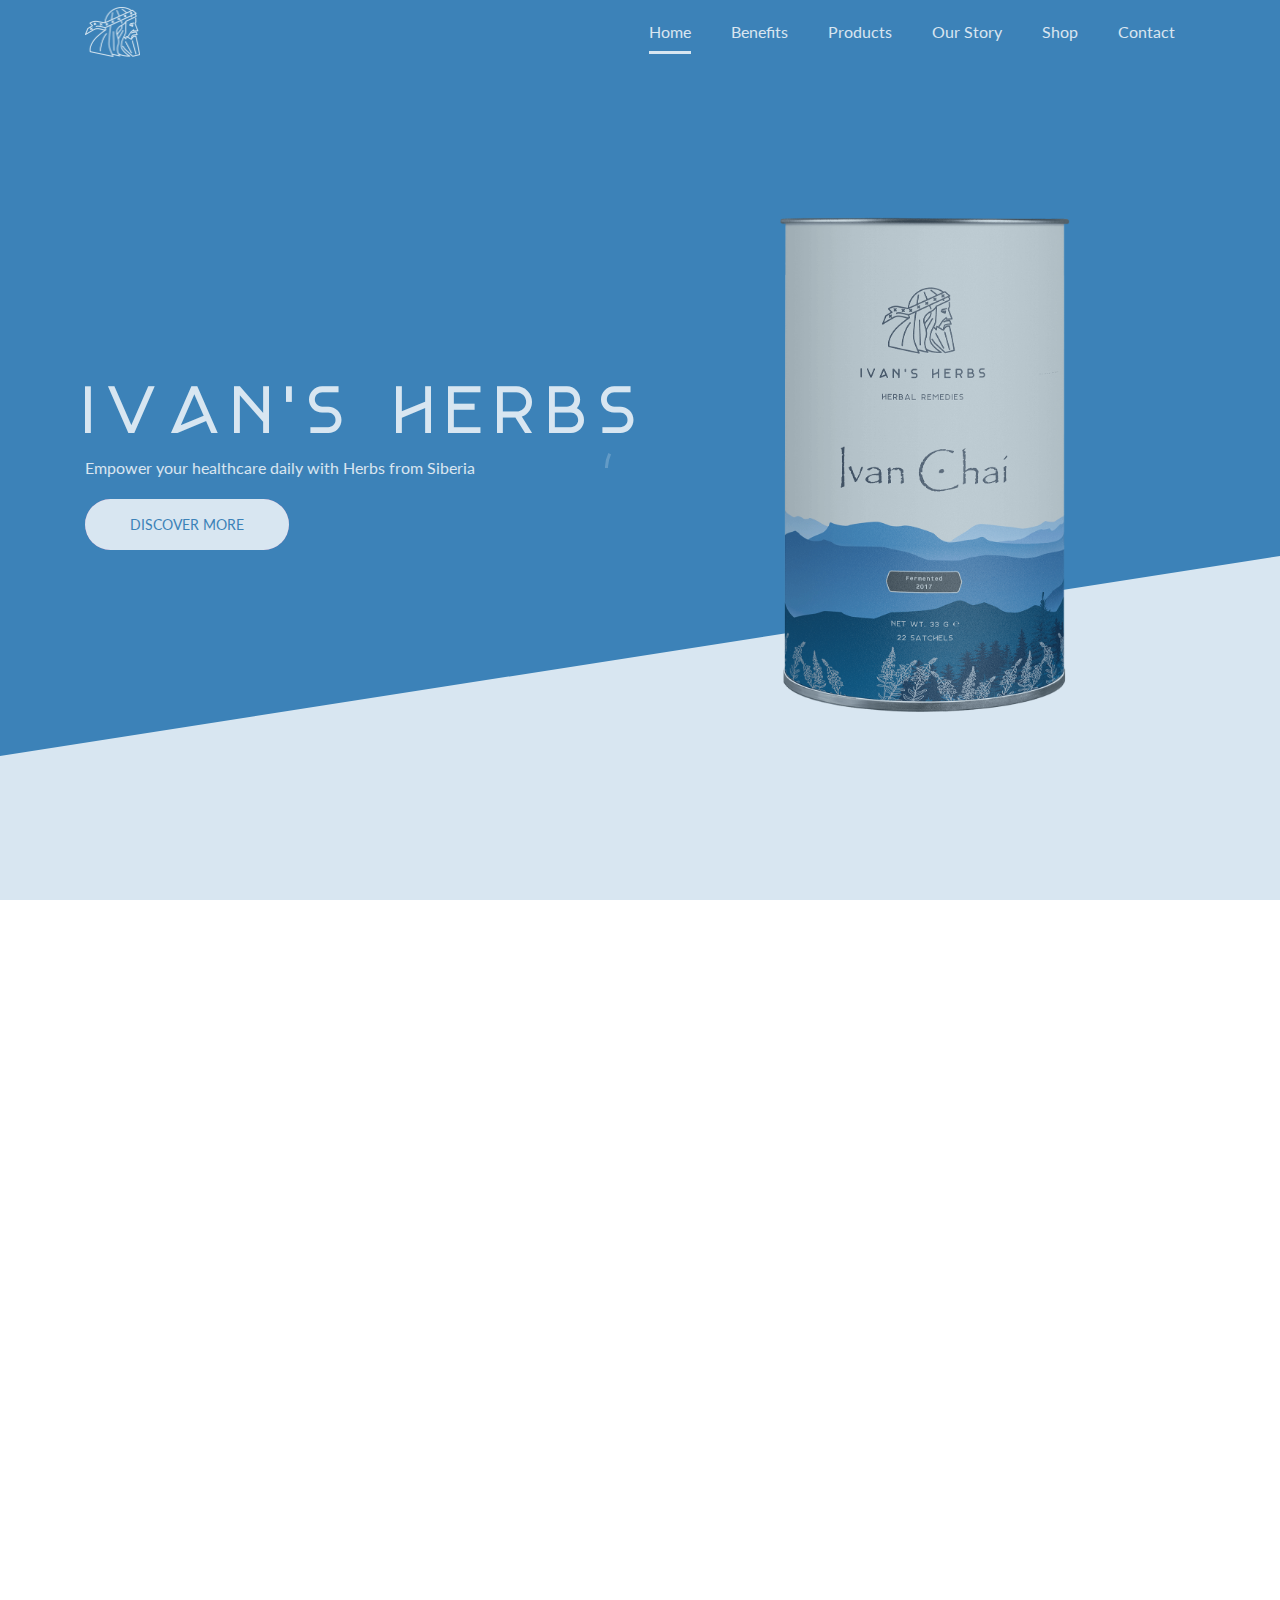
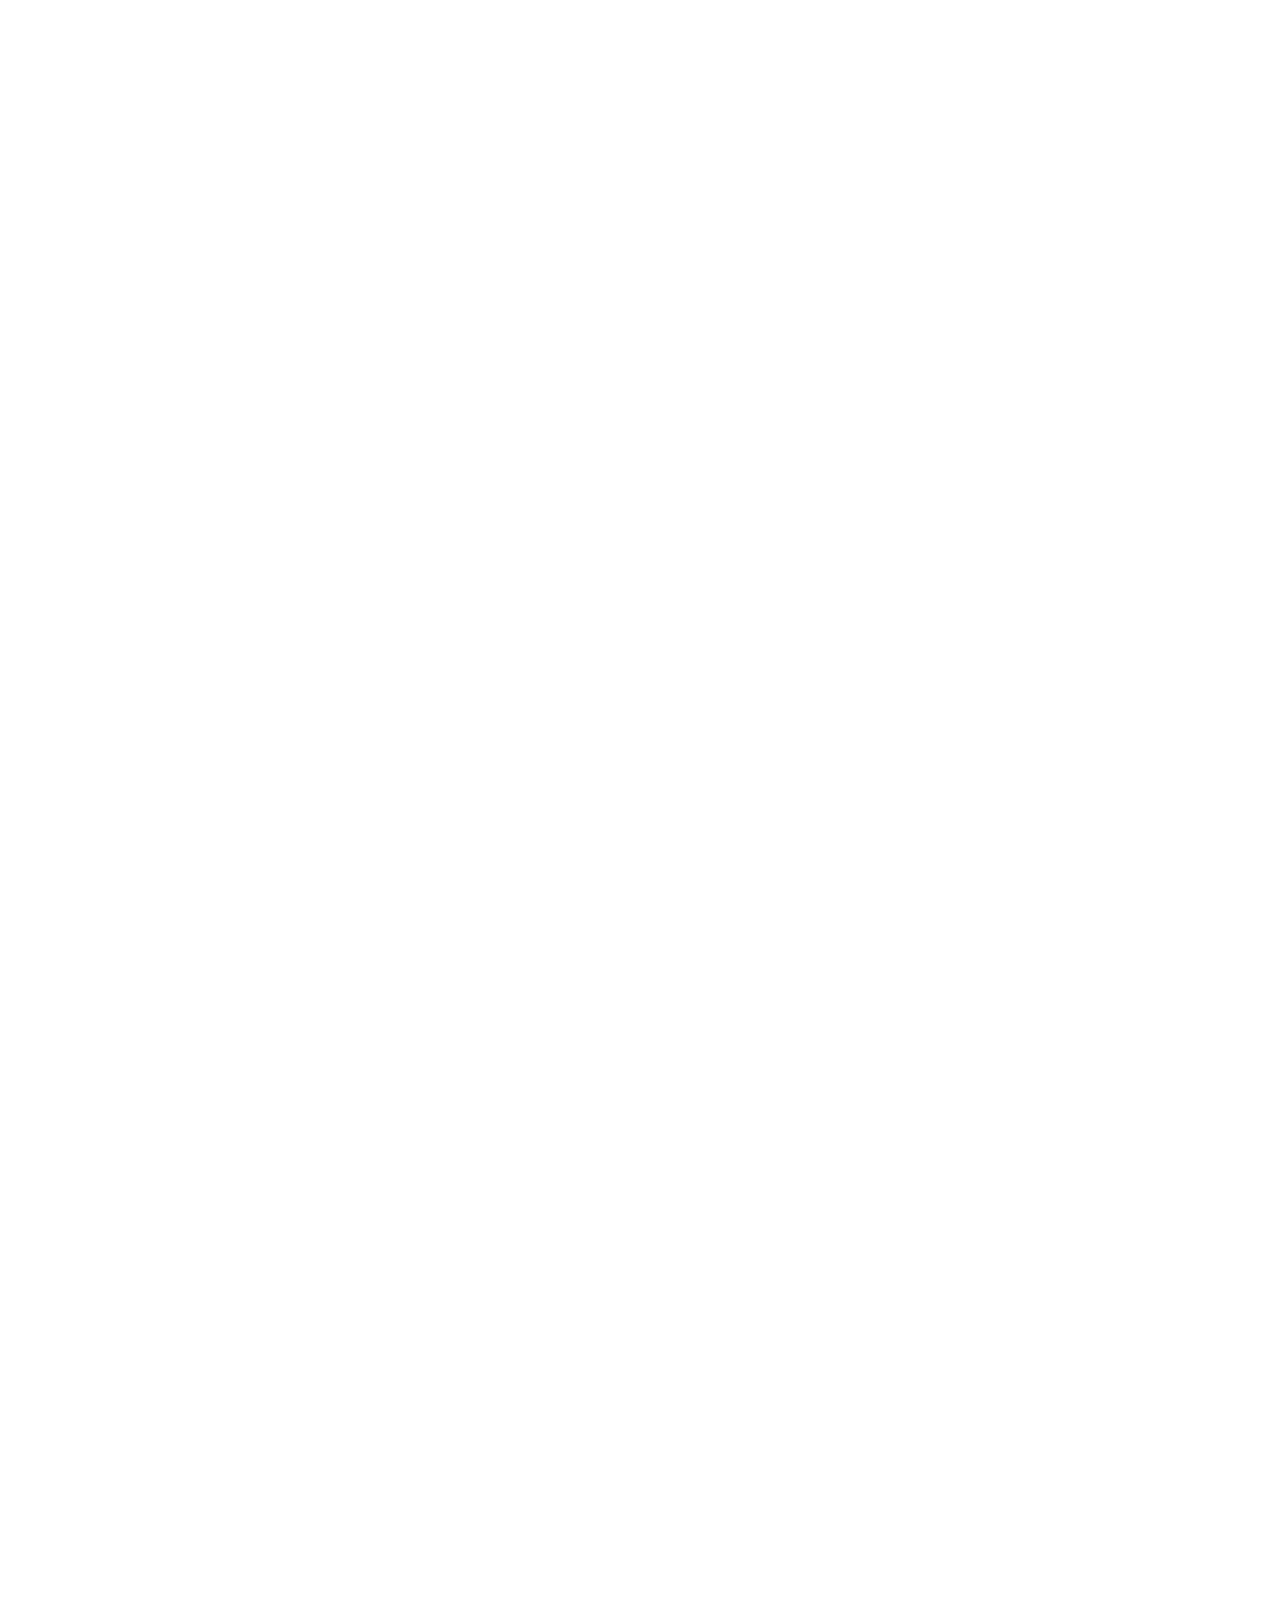
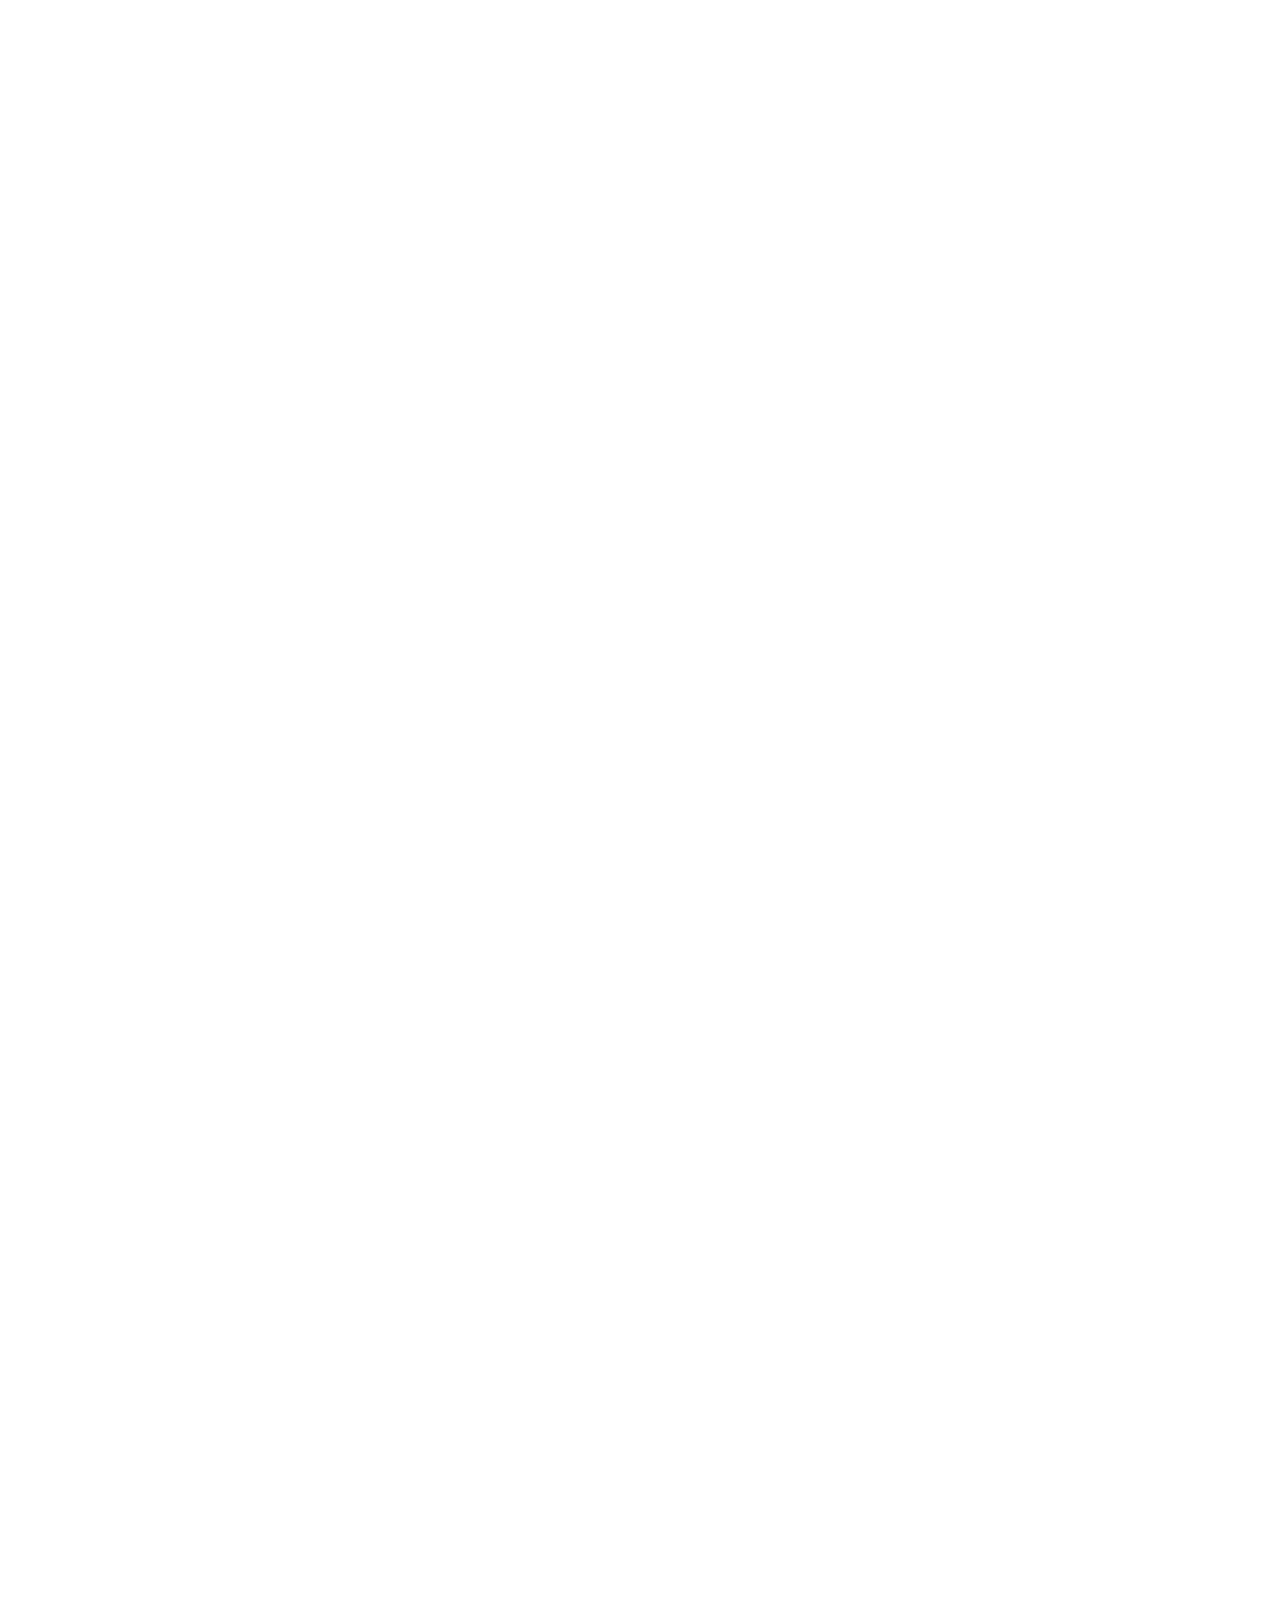
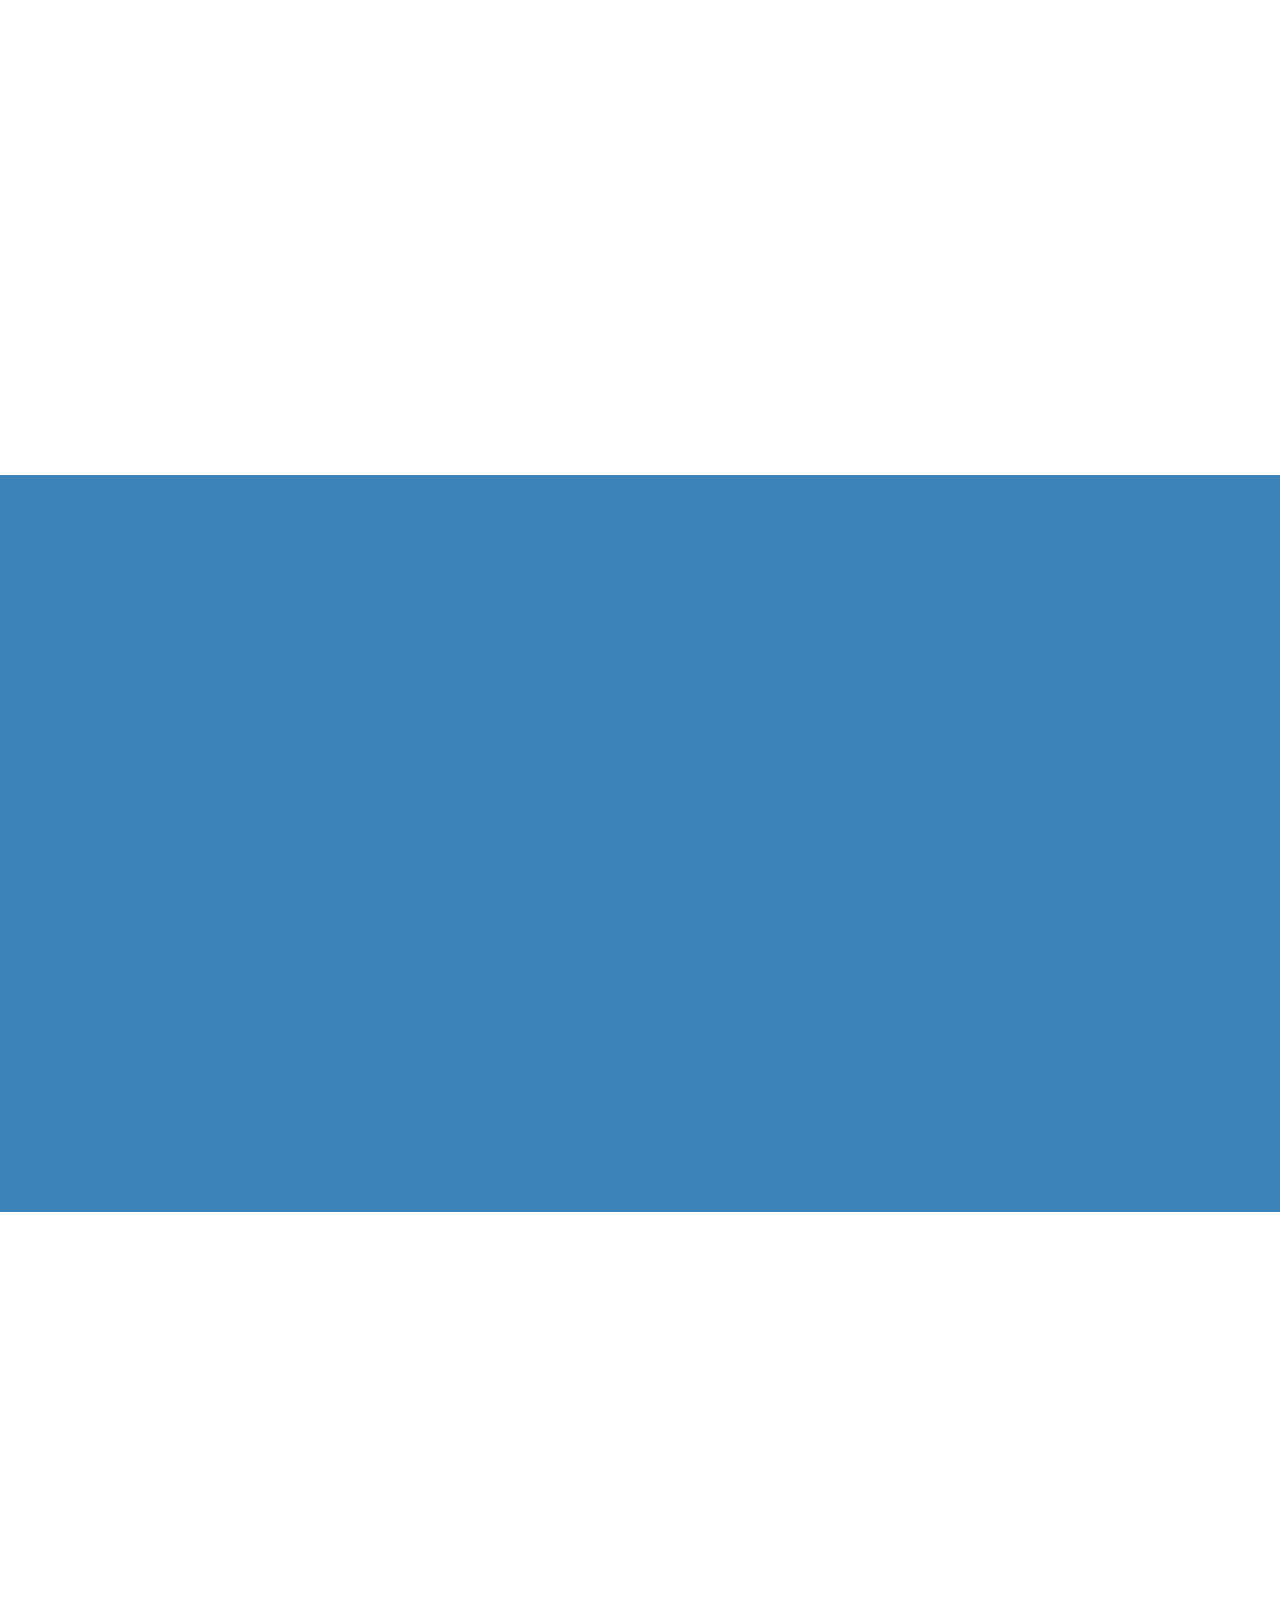
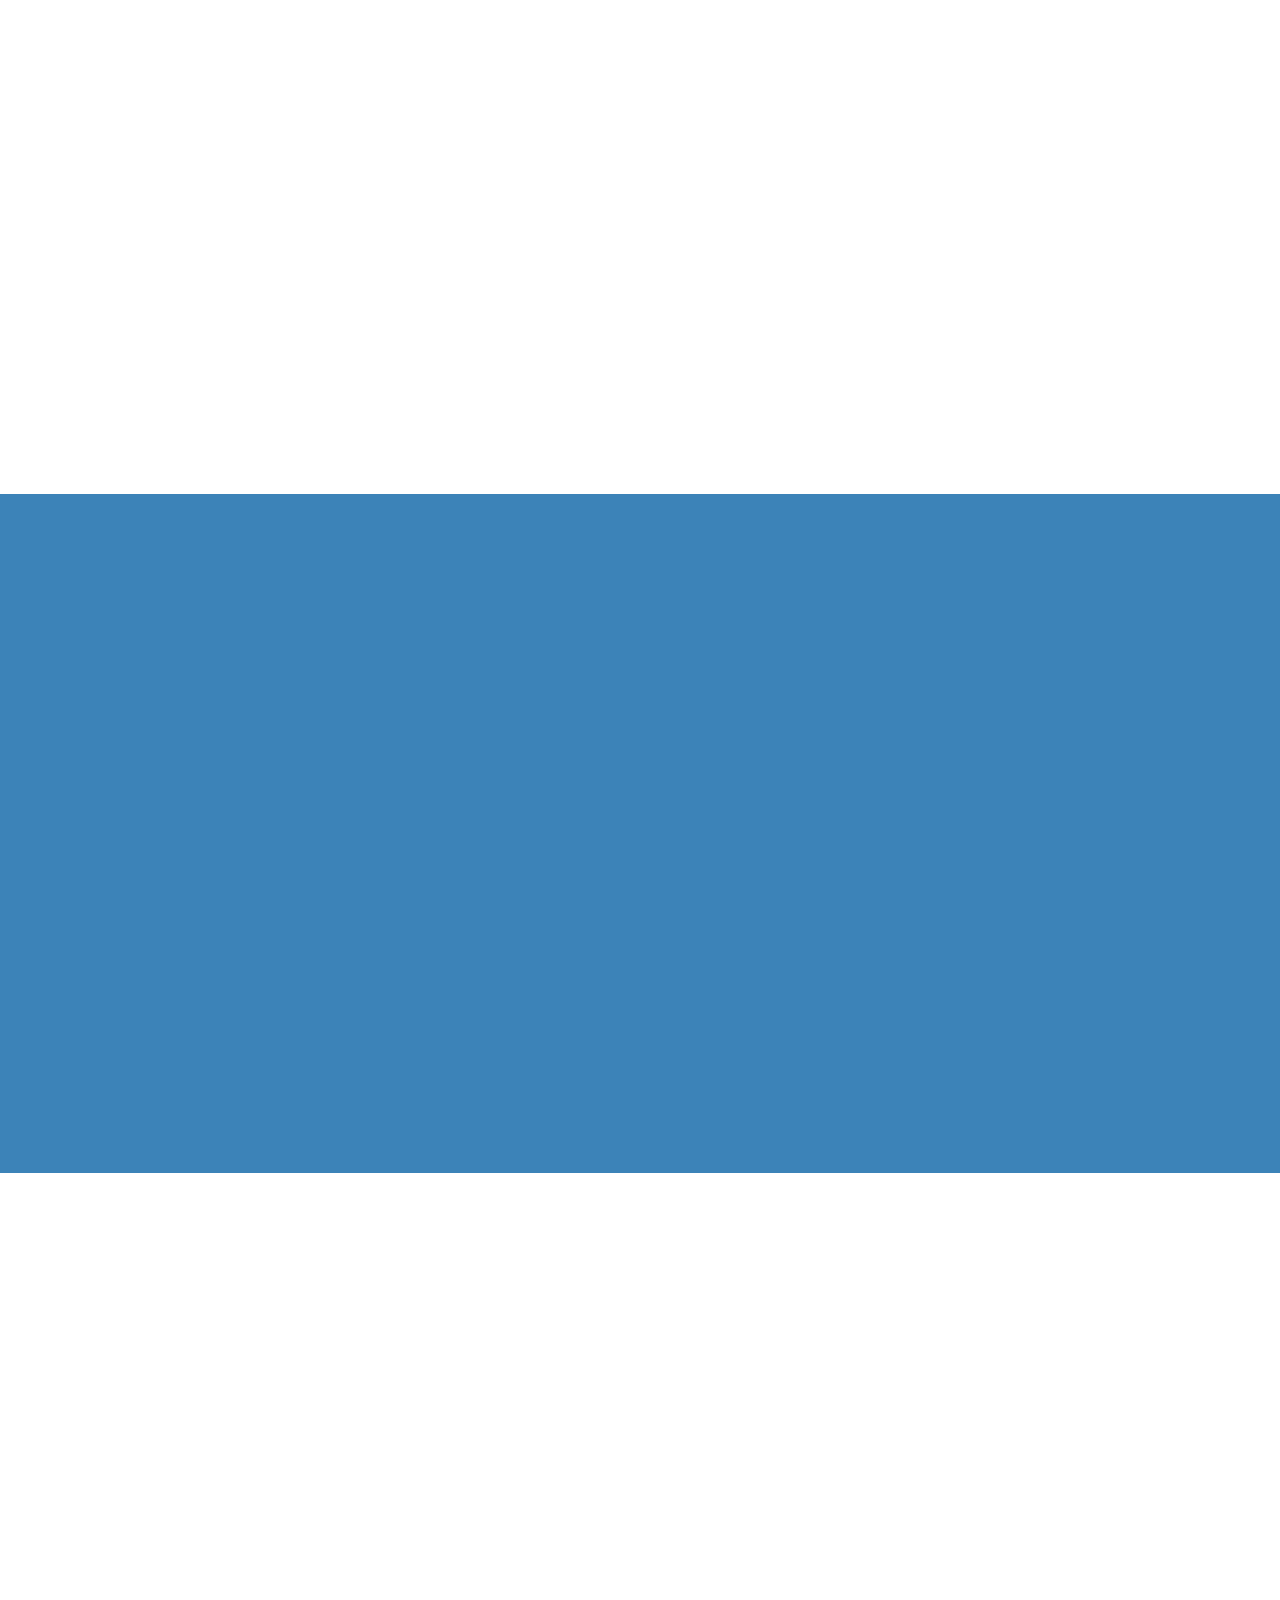
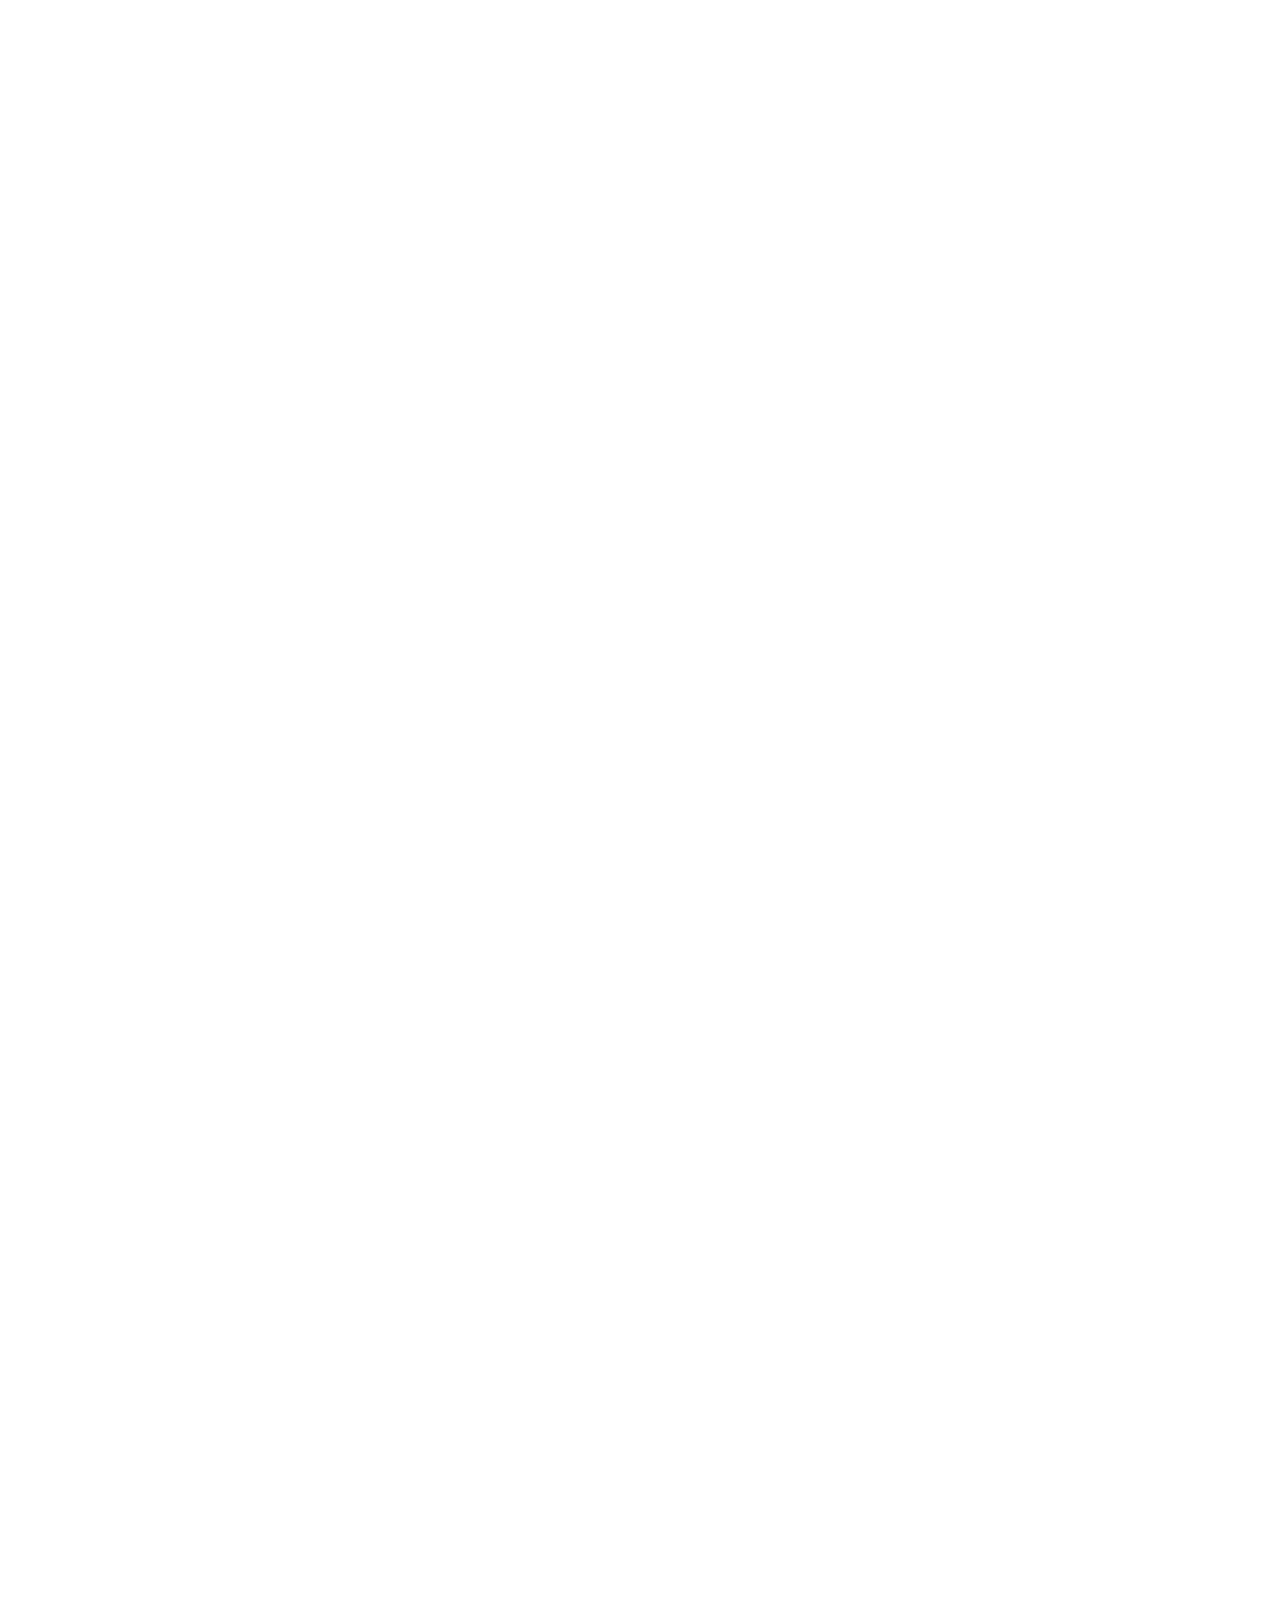
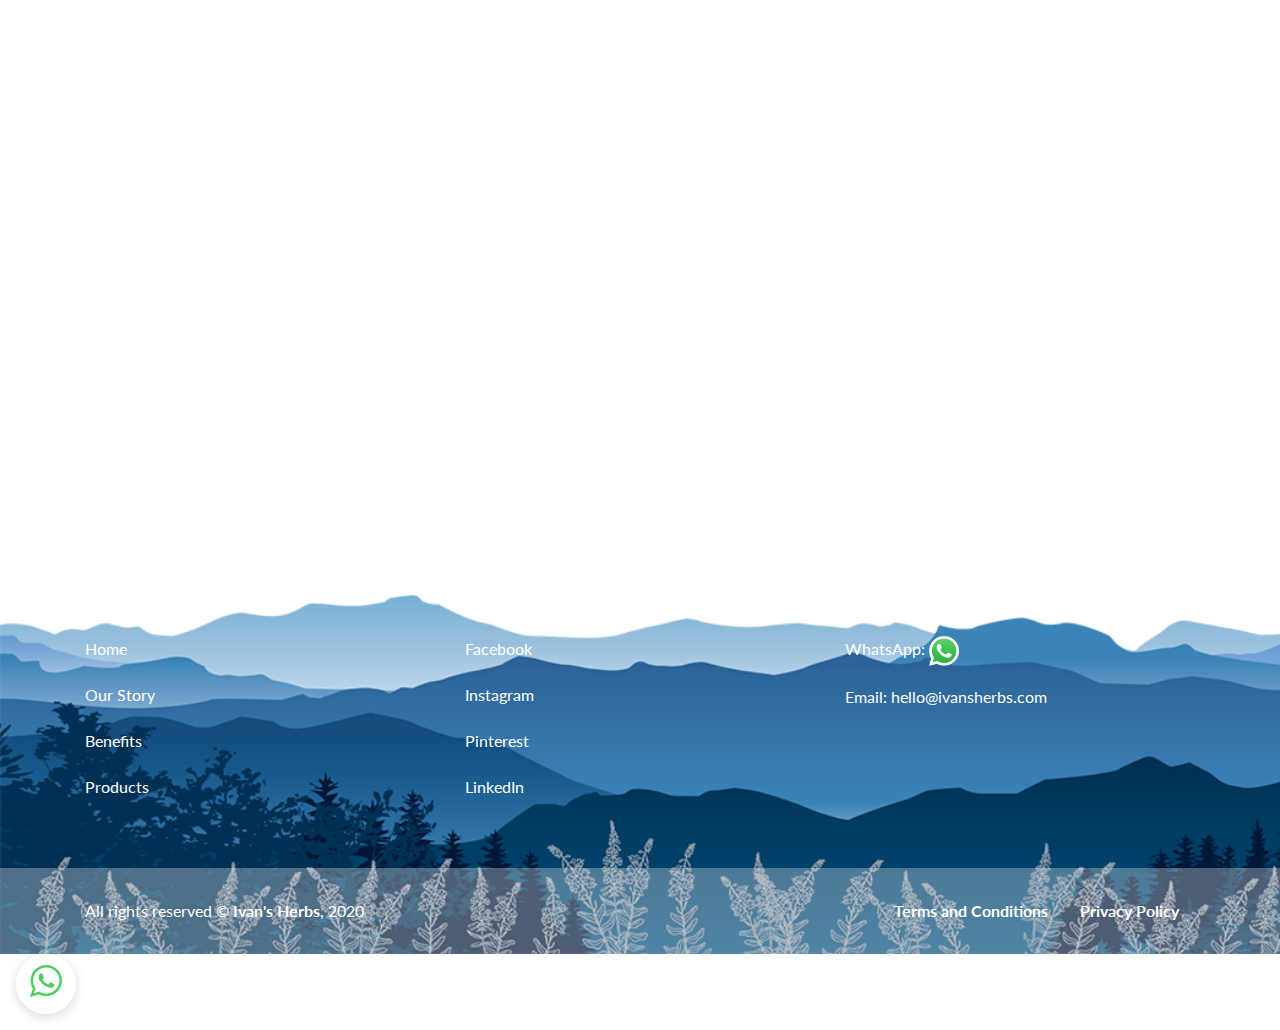
<file: index.html>
<!DOCTYPE html>
<html lang="en-US">

<head>
    <meta charset="utf-8">
    <meta http-equiv="X-UA-Compatible" content="IE=edge">
    <meta name="viewport" content="width=device-width, initial-scale=1">
    <!-- The above 3 meta tags *must* come first in the head; any other head content must come *after* these tags -->

    <!-- Google Tag Manager -->
    <script>(function(w,d,s,l,i){w[l]=w[l]||[];w[l].push({'gtm.start':
    new Date().getTime(),event:'gtm.js'});var f=d.getElementsByTagName(s)[0],
    j=d.createElement(s),dl=l!='dataLayer'?'&l='+l:'';j.async=true;j.src=
    'https://www.googletagmanager.com/gtm.js?id='+i+dl;f.parentNode.insertBefore(j,f);
    })(window,document,'script','dataLayer','GTM-K8K4QBL');</script>
    <!-- End Google Tag Manager -->

    <title>Ivan's Herbs | Herbs from Siberia</title>

    <!-- Favicon -->
    <link rel="icon" href="assets/img/favicon.png">
    <!-- Bootstrap CSS -->
    <link href="assets/css/bootstrap.min.css" rel="stylesheet">

    <!-- Slick Slider -->
    <link href="assets/css/slick.css" rel="stylesheet">
    <link href="assets/css/slick-theme.css" rel="stylesheet">

    <!-- AOS CSS -->
    <link href="assets/css/aos.css" rel="stylesheet">

    <!-- Lity CSS -->
    <link href="assets/css/lity.min.css" rel="stylesheet">

    <!-- Font Awesome CSS -->
    <link rel="stylesheet" href="assets/css/fontawesome-all.min.css">

    <!-- linearicons CSS -->
    <link rel="stylesheet" href="assets/css/linearicons-old.css">

    <!-- linearicons CSS -->
    <link rel="stylesheet" href="assets/css/linearicons.css">

    <!-- Our Min CSS -->
    <link href="assets/css/main.css" rel="stylesheet">

    <!-- Color Theme -->
    <link href="assets/css/color.css" rel="stylesheet">

    <!-- HTML5 shim and Respond.js for IE8 support of HTML5 elements and media queries -->
    <!-- WARNING: Respond.js doesn't work if you view the page via file:// -->
    <!--[if lt IE 9]>
          <script src="https://oss.maxcdn.com/html5shiv/3.7.3/html5shiv.min.js"></script>
          <script src="https://oss.maxcdn.com/respond/1.4.2/respond.min.js"></script>
        <![endif]-->
</head>

<body data-spy="scroll" data-target="#main_menu" data-offset="70">

    <!-- Google Tag Manager (noscript) -->
    <noscript><iframe src="https://www.googletagmanager.com/ns.html?id=GTM-K8K4QBL"
      height="0" width="0" style="display:none;visibility:hidden"></iframe></noscript>
      <!-- End Google Tag Manager (noscript) -->

    <!-- Start Preloader -->
    <div class="preloader">
        <div class="loader-wrapper">
            <div class="loader"></div>
        </div>
    </div>
    <!-- End Preloader -->

    <!-- Start Header -->
    <header class="foxapp-header">
        <nav class="navbar navbar-expand-lg navbar-light" id="foxapp_menu">
            <div class="container">
                <a class="navbar-brand" href="/">
                    <img src="assets/img/logo.png" class="img-fluid" alt="Ivan's Herbs logo" style="height: 50px;">
                </a>
                <button class="navbar-toggler" type="button" data-toggle="collapse" data-target="#main_menu"
                    aria-controls="main_menu" aria-expanded="false" aria-label="Toggle navigation">
                    <span class="navbar-toggler-icon"></span>
                </button>
                <div class="collapse navbar-collapse" id="main_menu">
                    <ul class="navbar-nav ml-auto">
                        <li class="nav-item">
                            <a class="nav-link anchor active" href="#slide">Home</a>
                        </li>
                        <li class="nav-item">
                            <a class="nav-link anchor" href="#main_benefits">Benefits</a>
                        </li>
                        <li class="nav-item">
                            <a class="nav-link anchor" href="#products">Products</a>
                        </li>
                        <li class="nav-item">
                            <a class="nav-link anchor" href="#story">Our Story</a>
                        </li>
                        <li class="nav-item">
                            <a class="nav-link anchor" href="https://shop.ivansherbs.com/">Shop</a>
                        </li>

                        <!-- removing
                        <li class="nav-item dropdown">
                            <a class="nav-link dropdown-toggle" href="#" id="navbarDropdown" role="button"
                                data-toggle="dropdown" aria-haspopup="true" aria-expanded="false">
                                Shop
                            </a>
                            <div class="dropdown-menu" aria-labelledby="navbarDropdown">
                                <a class="dropdown-item anchor" href="https://www.bol.com/" target="_blank">bol.com</a>
                                <a class="dropdown-item anchor" href="https://www.etsy.com/shop/IvansHerbs" target="_blank">Etsy.com</a>
                                <a class="dropdown-item anchor" href="https://www.amazon.com/" target="_blank">Amazon.com</a>
                                <a class="dropdown-item anchor" href="#map">Stores</a>
                            </div>
                        </li>
                        List of Options for Shop -->

                        <li class="nav-item">
                            <a class="nav-link anchor" href="#contact">Contact</a>
                        </li>
                    </ul>
                </div>
            </div>
        </nav>
    </header>
    <!-- End Header -->

    <!-- Start Header -->
    <section id="slide" class="slide background-withcolor">
        <div class="content-bottom">
            <div class="container">
                <div class="row align-items-center">
                    <div class="col-md-6" data-aos="fade-right">
                        <h2 class="nowrap logo-text">IVAN'S HERBS</h2>
                        <p>Empower your healthcare daily with Herbs from Siberia</p>
                        <a href="#watch_video" class="btn btn-primary btn-white shadow btn-theme"><span>Discover More</span></a>
                    </div>
                    <div class="col-md-6" data-aos="fade-left" data-aos-delay="200">
                        <img src="assets/img/front-tube.png" class="img-fluid d-block mx-auto" alt="">
                    </div>
                </div>
            </div>
        </div>
    </section>
    <!-- End Header -->

    <!-- Start Benefits -->
    <section id="main_benefits" class="main-features padding-100">
        <div class="container">
            <div class="row">
                <div class="text-center col-12 section-title" data-aos="fade-zoom-in">
                    <h3>7 Health <span class="d-md-none">-</span>Benefits</h3>
                    <div class="space-25"></div>
                    <p>Ivan Chai has a powerful impact on your health and overall mood.</p>
                    <div class="space-25"></div>
                </div>
            </div>
            <div class="row align-items-center">
                <div class="col-lg-6 offset-lg-3">
                    <div class="space-50"></div>
                    <div class="one-feature text-lg-center" data-aos="fade-right" data-aos-delay="1000">
                        <span class="lnr lnr-body"></span>
                        <br class="d-none d-lg-inline">
                        <h5>Remedy and preventative for <br class="d-none d-lg-inline">yeast infections</h5>
                    </div>
                </div>
            </div>
            <div class="row align-items-center">
                <div class="col-lg-3 text-lg-right left-side">
                    <div class="one-feature one" data-aos="fade-right" data-aos-delay="1100">
                        <span class="lnr lnr-body"></span>
                        <br class="d-none d-lg-inline">
                        <h5>Powerful <span>anti-inflammatory</span></h5>
                    </div>
                    <div class="one-feature" data-aos="fade-right" data-aos-delay="1200">
                        <span class="lnr lnr-body"></span>
                        <br class="d-none d-lg-inline">
                        <h5>Strong <span>antioxidant effect</span></h5>
                    </div>
                    <div class="one-feature" data-aos="fade-right" data-aos-delay="1300">
                        <span class="lnr lnr-body"></span>
                        <br class="d-none d-lg-inline">
                        <h5>Helps insomnia</h5>
                    </div>
                </div>
                <div class="col-lg-6 text-center">
                    <div class="features-circle">
                        <div class="space-25 d-md-none"></div>
                        <img data-aos="fade-up" data-aos-delay="200" src="assets/img/home_benefits_pile.png" class="img-fluid"
                            alt="">
                        <div class="space-25 d-md-none"></div>
                    </div>
                </div>
                <div class="col-lg-3 right-side">
                    <div class="one-feature" data-aos="fade-left" data-aos-delay="1400">
                        <span class="lnr lnr-body"></span>
                        <h5>Reduces signs of stress, anxiety, and burnout</h5>
                    </div>
                    <div class="one-feature" data-aos="fade-left" data-aos-delay="1500">
                        <span class="lnr lnr-body"></span>
                        <h5>Improves prostate health</h5>
                    </div>
                    <div class="one-feature" data-aos="fade-left" data-aos-delay="1600">
                        <span class="lnr lnr-body"></span>
                        <h5>Improves <span>your endurance</span></h5>
                    </div>
                </div>
            </div>
        </div>
    </section>
    <!-- End Benefits -->

    <!-- Start Boxes -->
    <section id="boxes" class="boxes padding-100">
        <div class="container">
            <div class="row">
                <div class="col-md-4 col-12">
                    <a href="https://shop.ivansherbs.com/blogs/articles/vaginal-yeast-infection-home-remedies">
                        <div class="box" data-aos="fade-up">
                            <div class="circle" style="background-image: url(assets/img/vaginal-yeast-infection-home-remedies.jpg);"></div>
                            <div class="space-20"></div>
                            <p>Vaginal Yeast Infection Home Remedies: <span class="nowrap">What You Need to Know</span></p>
                        </div>
                    </a>
                </div>

                <!-- Hidden until there are more articles.

                <div class="col-md-4 col-12">
                    <a href="https://articles.ivansherbs.com/en/herbs-are-medicine-too">
                        <div class="box" data-aos="fade-up" data-aos-delay="200">
                            <div class="circle" style="background-image: url(assets/img/home_circle_herbs-are-medicine.jpg);"></div>
                            <div class="space-20"></div>
                            <p>Herbs are Medicine Too<br>&nbsp;</p>
                        </div>
                    </a>
                </div>
                <div class="col-md-4 col-12">
                    <a href="https://articles.ivansherbs.com/nl/de-culturele-geschiedenis-van-ivan-chai">
                        <div class="box" data-aos="fade-up" data-aos-delay="400">
                            <div class="circle" style="background-image: url(assets/img/home_circle_history.jpg);"></div>
                            <div class="space-20"></div>
                            <p>Grandmothers Already Know the Benefits of <span class="nowrap">Ivan Chai</span></p>
                        </div>
                    </a>
                </div>
              -->
            </div>
        </div>
    </section>
    <!-- End Boxes -->

    <!-- Start Products -->
    <section id="products" class="products padding-100 background-fullwidth background-fixed"
        style="background-image: url(assets/img/home_background_products.jpg);">
        <div class="container-fluid">
            <div class="row">
                <div class="text-center col-12 section-title" data-aos="fade-zoom-in">
                    <h3><span>Products</span></h3>
                    <div class="space-25"></div>
                    <p>Ivan Chai is a natural alternative to pharmaceutical medicine.</p>
                    <div class="space-50"></div>
                </div>
            </div>
            <div class="row align-items-center">
                <div class="col-12">
                    <div class="products-slider" data-aos="fade-up">
                        <div class="item text-center">
                            <img src="assets/img/home_products_tube.png" class="img-fluid d-block mx-auto" alt="">
                        </div>
                        <div class="item text-center">
                            <img src="assets/img/home_products_bag.png" class="img-fluid d-block mx-auto" alt="">
                        </div>
                    </div>
                </div>
            </div>
            <div class="row padding-50">
                <div class="text-center col-12 section-title" data-aos="fade-zoom-in">
                    <div class="space-50"></div>
                    <h3>Discover the Taste</h3>
                    <div class="space-25"></div>
                    <p>Ivan Chai has smooth earthy taste similar to black tea. Naturally sweet aftertaste.</p>
                    <div class="space-100"></div>
                    <a href="https://shop.ivansherbs.com/" target="_blank" class="btn btn-primary shadow btn-theme"><span>Buy on our Shop</span></a>
                </div>
            </div>
        </div>
    </section>
    <!-- End Products -->

    <!-- Start Watch Video -->
    <section id="watch_video" class="watch-video padding-100">
        <div class="container-fluid">
            <div class="row">
                <div class="text-center col-12 section-title" data-aos="fade-zoom-in">
                    <h3>Discover the <span>video</span></h3>
                    <div class="space-25"></div>
                    <p>The Origin and Crafting of Ivan Chai</p>
                    <div class="space-50"></div>
                </div>
                <div class="col-md-6 offset-md-3" data-aos="fade-up">
                    <div class="video" style="background-image: url(assets/img/movie-preview.jpg)">
                        <img src="assets/img/video_frame.png" class="img-fluid d-block mx-auto" alt="">
                        <a href="https://www.youtube.com/watch?v=op2BjUHk06s" data-lity></a>
                    </div>
                </div>
            </div>
        </div>
    </section>
    <!-- End Watch Video -->

    <!-- Start Free Trial
    <section id="download_app" class="download-app padding-100">
        <div class="container">
            <div class="row align-items-center">
                <div class="col-lg-6 col-12" data-aos="fade-right">
                    <h2>Subscribe for our free trial</h2>
                    <p>Lorem ipsum madolor sit amet, consectetur adipisicing elit, sed do eiusmod tempor coli
                        incidit
                        labore
                        lorem
                    </p>
                    <a href="#" class="btn btn-primary shadow btn-colord btn-theme" tabindex="0">
                        <i class="fab fa-apple"></i>
                        <span>Get it on
                            <br>APP STORE</span>
                    </a>
                    <a href="#" class="btn btn-primary shadow  btn-colord btn-theme" tabindex="0">
                        <i class="fab fa-google-play"></i>
                        <span>Get it on
                            <br>GOOGLE PLAY</span>
                    </a>
                </div>
                <div class="col-lg-6 col-12" data-aos="fade-left" data-aos-delay="400">
                    <img src="assets/img/mobile-6.png" class="img-fluid d-block mx-auto" alt="">
                </div>
            </div>
        </div>
    </section>
    End Free Trial -->

    <!-- Start Why Us -->
    <section id="about" class="why-us padding-100 background-fullwidth background-fixed "
        style="background-image: url(assets/img/home_background_health-problems.jpg);">
        <div class="container">
            <div class="row align-items-center">
                <div class="col-md-6 text-center" data-aos="fade-right">
                    <img src="assets/img/front-tube.png" class="img-fluid" alt="">
                </div>
                <div class="col-md-6" data-aos="fade-zoom-in" data-aos-delay="200">
                    <h3>17 Health <span class="d-lg-none">-</span>Problems</h3>
                    <p>Use Ivan Chai as a <em>preventative</em> or curative remedy against these 17 health problems:</p>
                    <div class="space-50"></div>
                    <div class="row">
                        <div class="col-lg-6 col-md-6 col-sm-6 col-12" data-aos="zoom-in" data-aos-delay="300">
                            <div class="why-us-icon">
                                <span class="lnr lnr-body"></span>
                                <p>Yeast infections</p>
                                <p>Common cold</p>
                                <p>Flu</p>
                                <p>Weak immune system</p>
                            </div>
                            <div class="space-10"></div>
                        </div>
                        <div class="col-lg-6 col-md-6 col-sm-6 col-12" data-aos="zoom-in" data-aos-delay="400">
                            <div class="why-us-icon">
                                <span class="lnr lnr-motivation-fist"></span>
                                <p>Throat inflammation</p>
                                <p>Bladder inflammation</p>
                                <p>Urinart tract infection</p>
                                <p>Menstrual pain</p>
                            </div>
                            <div class="space-25"></div>
                        </div>
                        <div class="col-lg-6 col-md-6 col-sm-6 col-12" data-aos="zoom-in" data-aos-delay="500">
                            <div class="why-us-icon">
                                <span class="lnr lnr-heart"></span>
                                <p>Heart and vascular diseases</p>
                            </div>
                            <div class="space-25"></div>
                        </div>
                        <div class="col-lg-6 col-md-6 col-sm-6 col-12" data-aos="zoom-in" data-aos-delay="600">
                            <div class="why-us-icon">
                                <span class="lnr lnr-sleep"></span>
                                <p>Insomnia</p>
                            </div>
                            <div class="space-25"></div>
                        </div>
                        <div class="col-lg-6 col-md-6 col-sm-6 col-12" data-aos="zoom-in" data-aos-delay="700">
                            <div class="why-us-icon">
                                <span class="lnr lnr-stress"></span>
                                <p>Stress</p>
                                <p>Anxiety</p>
                                <p>Burnout</p>
                            </div>
                            <div class="space-25"></div>
                        </div>
                        <div class="col-lg-6 col-md-6 col-sm-6 col-12" data-aos="zoom-in" data-aos-delay="800">
                            <div class="why-us-icon">
                                <span class="lnr lnr-prostate-cancer"></span>
                                <p>Inflamed prostate</p>
                                <p>Benign prostatic hyperplasia</p>
                                <p>Prostate cancer</p>
                            </div>
                            <div class="space-25"></div>
                        </div>
                        <div class="col-lg-6 col-md-6 col-sm-6 col-12" data-aos="zoom-in" data-aos-delay="900">
                            <div class="why-us-icon">
                                <span class="lnr lnr-diarrhea"></span>
                                <p>Stomach flu</p>
                            </div>
                        </div>
                    </div>
                </div>
            </div>
        </div>
    </section>
    <!-- End Why Us -->

    <!-- Start Other Features -->
    <section id="other_features" class="other-features padding-100 background-withcolor">
        <div class="container-fluid">
            <div class="row">
                <div class="text-center col-12 section-title" data-aos="fade-zoom-in">
                    <h3>Read our <span class="white">articles</span></h3>
                    <div class="space-25"></div>
                    <p>Ivan Chai is not a panacea, but it does improve your health and mood.

                      Find out more about using herbs to remedy health problems.</p>
                    <div class="space-50"></div>
                </div>
            </div>
            <div class="row align-items-center">
                <div class="col-12">
                    <div class="other-features-slider" data-aos="fade-up">
                        <a href="https://shop.ivansherbs.com/blogs/articles/vaginal-yeast-infection-home-remedies"
                            <div class="item text-center" style="background-image: url(assets/img/home_articles_herbal-medicine.jpg);">
                                <h4>Vaginal Yeast Infection Home Remedies: What You Need to Know</h4>
                            </div>
                        </a>
                    </div>
                </div>
            </div>

            <!-- TO DO : Create a articles results page

            <div class="row align-items-center">
                <div class="text-center col-12">
                    <div class="space-100"></div>
                    <a href="articles.ivansherbs.com/en" class="btn btn-primary shadow btn-theme"><span>Alle artikelen</span></a>
                </div>
            </div>

            Start About -->
        </div>
    </section>
    <!-- End Other Features  -->

    <!-- Start About -->
    <section id="faq" class="faq padding-100">
        <div class="container">
            <div class="row">
                <div class="text-center col-12 section-title" data-aos="fade-zoom-in">
                    <h3>About <span>Ivan's Herbs</span></h3>
                    <div class="space-25"></div>
                    <p>Empower your healthcare daily with Herbs from Siberia</p>
                    <div class="space-15"></div>
                    <p class="justify">We believe in offering herbal tea products that have a powerful impact on health and a limited impact on the environment. Our behavior addresses the specific needs of every progressive and health-oriented consumer.</p>
                    <div class="space-50"></div>
                </div>
            </div>
            <div class="row align-items-center">
                <!--align-items-center-->
                <div class="col-md-8 col-12" data-aos="fade-right">
                    <div class="accordion" id="faqAccordion">
                        <div class="card shadow">
                            <div class="card-header" id="heading_1">
                                <h5 class="mb-0">
                                    <button class="btn btn-link collapsed" type="button" data-toggle="collapse"
                                        data-target="#collapse_1" aria-expanded="false" aria-controls="collapse_1">
                                        Introduce natural solutions
                                    </button>
                                </h5>
                            </div>

                            <div id="collapse_1" class="collapse" aria-labelledby="heading_1"
                                data-parent="#faqAccordion">
                                <div class="card-body">
                                    <p>
                                       Our supply line of herbs from the Altai provide an alternative to medicines made by the
                                       heavily polluted pharmaceutical industry. The sequence of failures typical in
                                       the pharmaceutical industry, looking for a panacea in a complex and closed environment
                                       where patents set the standard for change has been addressed by us with a simple
                                       counter solution in the form of Siberian herbal tea with health benefits.
                                    </p>
                                    <p>
                                        The introduction of simple natural solutions to health problems should be integrated into today's
                                        society. Our values focus on the partnerships that are formed with Siberian eco-villages.
                                        The eco-village residents harvest our herbs by hand in the untouched nature where they ensure a clean
                                        and extremely sustainable production process. To express our sustainability to our customers, we
                                        focus on carbon neutral packaging and the reduction of our own CO2 emissions. We
                                        are looking for more partnerships with like-minded companies and strive to transport our product
                                        as environmentally friendly as possible. We support groups that fight against plastic and for a
                                        cleaner environment. That is why we are moving to packaging materials that last forever or break
                                        down naturally.
                                    </p>
                                </div>
                            </div>
                        </div>
                        <div class="card shadow">
                            <div class="card-header" id="heading_2">
                                <h5 class="mb-0">
                                    <button class="btn btn-link collapsed" type="button" data-toggle="collapse"
                                        data-target="#collapse_2" aria-expanded="false" aria-controls="collapse_2">
                                        Informing and educating
                                    </button>
                                </h5>
                            </div>
                            <div id="collapse_2" class="collapse" aria-labelledby="heading_2"
                                data-parent="#faqAccordion">
                                <div class="card-body">
                                    <p>
                                      Our goal is to improve your knowledge of the discovered health benefits available in herbs.
                                      These discovered health benefits are endorsed by The European Medicines Agency (EMA). This
                                      independent institute focuses on supporting patients, medical specialists, academics,
                                      pharmaceutical companies, drug developers and health policy makers. It consists of 7 committees
                                      with the Committee on Herbal Medicinal Products (CHMP) and is fully committed to collecting and
                                      assessing scientific information about herbs.

                                    </p>
                                    <p>
                                      We support the CHMP by setting up Ivan's Herbs and focusing on the use of herbs straight
                                      from nature for solving health problems. Disclosure is provided in the form of a CHMP EU monograph
                                      where safety is paramount when using herbs based on modern or traditional herbalism. Small changes
                                      in everyday routines can yield benefits for society in the short or long term.
                                    </p>
                                </div>
                            </div>
                        </div>
                        <div class="card shadow">
                            <div class="card-header" id="heading_3">
                                <h5 class="mb-0">
                                    <button class="btn btn-link collapsed" type="button" data-toggle="collapse"
                                        data-target="#collapse_3" aria-expanded="false" aria-controls="collapse_3">
                                        Community building
                                    </button>
                                </h5>
                            </div>
                            <div id="collapse_3" class="collapse" aria-labelledby="heading_3"
                                data-parent="#faqAccordion">
                                <div class="card-body">
                                    <p>
                                        We are not only there for the progressive and health-oriented consumer in Western Europe.
                                        We support open-minded communities that focus on people and the environment thousands of
                                        miles away from modern society. These inhabitants of eco-villages strive for
                                        their own lifestyle as close to nature as possible. Building their existence in the
                                        untouched nature of the Altai is paramount to them.
                                    </p>
                                    <p>
                                      We gladly support these ways of thinking by forming partnerships to maintain their lifestyle.
                                      By supporting these communities, we contribute to our society by upholding their values of
                                      health and nature, for our own business and for our customers. Industries constantly disrupt
                                      the norm. Our customers can rely on us to inform them about natural medicines that can be used
                                      with or instead of pharmaceutical medicines. Our advice to the pharmaceutical industry is to
                                      keep exploring. We certainly will.
                                    </p>
                                </div>
                            </div>
                        </div>
                    </div>
                </div>
                <div class="col-md-4 col-12" data-aos="fade-left" data-aos-delay="400">
                    <div class="space-50"></div>
                    <img src="assets/img/home_story_products.jpg" class="img-fluid b-block mx-auto" alt="">
                </div>
            </div>
        </div>
    </section>
    <!-- End About -->

    <!-- Start Fun Facts -->
    <section id="facts" class="fun-facts padding-100 background-withcolor">
        <div class="container">
            <div class="row">
                <div class="text-center col-12 section-title" data-aos="fade-zoom-in">
                    <h3>Additional <span class="white">benefits</span></h3>
                    <div class="space-25"></div>
                    <p>Our products have several additional benefits that contribute to a cleaner world.</p>
                    <div class="space-50"></div>
                </div>
            </div>
            <div class="row align-items-center">
                <div class="col-lg-3 col-md-6 col-12">
                    <div class="fact-box text-center count-down" data-aos="fade-up" data-aos-delay="400">
                        <span class="lnr lnr-mountains"></span>
                        <h5><span>100</span>%</h5>
                        <h6>Grows in <br>the wild</h6>
                    </div>
                </div>
                <div class="col-lg-3 col-md-6 col-12">
                    <div class="fact-box text-center count-up" data-aos="fade-up" data-aos-delay="800">
                        <span class="lnr lnr-green-earth"></span>
                        <h5><span>100</span>%</h5>
                        <h6>Sustainable production</h6>
                    </div>
                </div>
                <div class="col-lg-3 col-md-6 col-12 count-up">
                    <div class="fact-box text-center" data-aos="fade-up" data-aos-delay="1200">
                        <span class="lnr lnr-potion"></span>
                        <h5><span>100</span>%</h5>
                        <h6>Free from <br>chemicals</h6>
                    </div>
                </div>
            </div>
        </div>
    </section>
    <!-- End Fun Facts -->

    <!-- Start Our Story -->
    <section id="story" class="our-team padding-100 background-fullwidth background-fixed"
        style="background-image: url(assets/img/home_background_our-story.jpg);">
        <div class="container">
            <div class="row">
                <div class="text-center col-12 section-title" data-aos="fade-zoom-in">
                    <h3>Our <span>story</span></h3>
                    <div class="space-25"></div>
                    <p><em>“Traditional herbal medicine opened the door to the use of simple natural solutions that reduce the risk of disease and remedy health problems”</em></p>
                    <div class="space-50"></div>
                </div>
            </div>
            <div class="row">
                <div class="col-12">
                    <div class="team-slider" data-aos="fade-up">
                        <div class="item person text-center">
                            <img src="assets/img/team_michael.jpg" class="img-fluid d-block mx-auto" alt="">
                            <div class="space-20"></div>
                            <h3>Michael Koch</h3>
                            <div class="space-20"></div>
                            <h5>Founder<br>&<br><span class="nowrap">Herbal Tea Master</span></h5>
                            <div class="space-20"></div>
                            <p class="justify"><strong>Michael Koch</strong> discovered in <strong>2017</strong> the health benefits
                              of <strong class="nowrap">Ivan Chai</strong>. He is convinced of the  <strong>powerful effects</strong> of this Siberian herbal tea on the human body.</p>
                            <ul>
                                <li>
                                    <a target="_blank" href="https://www.facebook.com/michael.koch">
                                        <i class="fab fa-facebook-f"></i>
                                    </a>
                                </li>
                                <li>
                                    <a target="_blank" href="https://www.instagram.com/thekizoch">
                                        <i class="fab fa-instagram"></i>
                                    </a>
                                </li>
                                <li>
                                    <a target="_blank" href="https://twitter.com/thekizoch">
                                        <i class="fab fa-twitter"></i>
                                    </a>
                                </li>
                                <li>
                                    <a target="_blank" href="https://www.linkedin.com/in/michael-c-koch">
                                        <i class="fab fa-linkedin-in"></i>
                                    </a>
                                </li>
                            </ul>
                        </div>
                    </div>
                </div>
            </div>
        </div>
    </section>
    <!-- End Our Story  -->

    <!-- Start Conclusion -->
    <section id="conclusion" class="git-in-touch padding-100">
        <div class="container">
            <div class="row">
                <div class="text-center col-12 section-title" data-aos="fade-zoom-in">
                    <h3>Conclusion</h3>
                    <div class="space-25"></div>
                    <p class="justify">We live in a world that has never before been more stable and accessible.
                      Yet we increasingly experience that world as chaotic. We don't force you to tackle all health issues, but ask you to choose your battles.</p>
                    <div class="space-15"></div>
                    <p class="justify">Our customers rely on us to inform them about natural medicines that can be used with or alongside pharmaceutical medicines. Our advice to the pharmaceutical industry is to keep exploring. We certainly will.</p>
                </div>
            </div>
        </div>
    </section>
    <!-- End Conclusion -->

    <!-- Start Contact -->
    <section id="contact" class="git-in-touch padding-100">
        <div class="container">
            <div class="row">
                <div class="text-center col-12 section-title" data-aos="fade-zoom-in">
                    <h3>Do <span>you</span> have a question?</h3>
                    <div class="space-25"></div>
                    <p>We will gladly help you.</p>
                    <div class="space-50"></div>
                </div>
            </div>
            <div class="row contact-info">
                <div class="col-md-6 col-12 text-center">
                    <div class="info-box" data-aos="fade-right" data-aos-delay="400">
                        <a href="https://wa.me/+31686339615/?text=Hi, I'd like to discover Ivan Chai." target="_blank">
                            <span class="lnr lnr-whatsapp"></span>
                            Write a message on<br><span>WhatsApp</span>
                        </a>
                    </div>
                </div>
                <div class="col-md-6 col-12 text-center">
                    <div class="info-box" data-aos="fade-left" data-aos-delay="1200">
                        <a href="mailto:hello@ivansherbs.com">
                            <span class="lnr lnr-email"></span>
                            Mail us at<br><span>hello@ivansherbs.com</span>
                        </a>
                    </div>
                </div>
            </div>
        </div>
    </section>
    <!-- End Contact -->

    <!-- Start Map -->
    <section id="map" class="map">
        <iframe
            src="https://www.google.com/maps/d/u/1/embed?mid=1dbPtnz8oaiIwUZkpEv31XFWvv88ZdiAV"
            style="border:0" allowfullscreen></iframe>
    </section>
    <!-- End Map -->

    <!-- Start Footer -->
    <footer class="padding-100 pb-0">
        <!--
        <div class="subscribe">
            <div class="container">
                <form class="subscribe-form row m-0 align-items-center">
                    <div class="col-lg-9 col-md-8">
                        <div class="form-group mb-0">
                            <input type="text" class="form-control" placeholder="Enter Your Email">
                        </div>
                    </div>
                    <div class="col-lg-3 col-md-4">
                        <a href="#"
                            class="btn btn-primary shadow d-block btn-colord btn-theme"><span>subscribe</span></a>
                    </div>
                </form>
            </div>
        </div>
        <div class="space-50"></div>
        -->
        <div class="footer-widgets">
            <div class="container">
                <div class="row">
                    <div class="col-lg-4 col-md-6 col-12">
                        <div class="widget">
                            <h6>Quick Links</h6>
                            <ul>
                                <li>
                                    <a href="#">Home</a>
                                </li>
                                <li>
                                    <a href="#story">Our Story</a>
                                </li>
                                <li>
                                    <a href="#main_benefits">Benefits</a>
                                </li>
                                <li>
                                    <a href="#products">Products</a>
                                </li>
                            </ul>
                        </div>
                    </div>
                    <div class="col-lg-4 col-md-6 col-12">
                        <div class="widget">
                            <h6>Social Media</h6>
                            <ul>
                                <li>
                                    <a target="_blank" href="https://www.facebook.com/ivansherbs">Facebook</a>
                                </li>
                                <li>
                                    <a target="_blank" href="https://www.instagram.com/ivansherbs">Instagram</a>
                                </li>
                                <li>
                                    <a target="_blank" href="https://www.pinterest.ch/ivansherbs">Pinterest</a>
                                </li>
                                <li>
                                    <a target="_blank" href="https://www.linkedin.com/company/ivan-s-herbs/">LinkedIn</a>
                                </li>
                            </ul>
                        </div>
                    </div>
                    <div class="col-lg-4 col-md-6 col-12">
                        <div class="widget">
                            <h6>Quick Contact</h6>
                            <ul>
                                <li>
                                    <span>WhatsApp:</span>
                                    <a href="https://wa.me/+31686339615/?text=Hi, I'd like to discover Ivan Chai." target="_blank">
                                        <img src="assets/img/whatsapp.png" class="si si-whatsapp" style="height: 30px">
                                    </a>
                                </li>
                                <li>
                                    <span>Email:</span>
                                    <a href="mailto:hello@ivansherbs.com"></a>hello@ivansherbs.com</a>
                                </li>
                            </ul>
                        </div>
                    </div>
                </div>
            </div>
        </div>
        <div class="space-50"></div>
        <div class="copyright">
            <div class="container">
                <div class="row align-items-center">
                    <div class="col-md-4">
                        <p>All rights reserved © <a href="#">Ivan's Herbs</a>, 2020</p>
                    </div>
                    <div class="offset-md-4 col-md-4">
                        <ul class="nav justify-content-end">
                            <li class="nav-item">
                                <a class="nav-link" href="#">Terms and Conditions</a>
                            </li>
                            <li class="nav-item">
                                <a class="nav-link" href="#">Privacy Policy</a>
                            </li>
                        </ul>
                    </div>
                </div>
            </div>
        </div>
    </footer>
    <!-- End Footer -->

    <!-- Start WhatsApp Button -->
    <div class="whatsapp-container">
        <div class="whatsapp-button" role="button" tabindex="0">
            <div class="whatsapp-icon">
                <svg viewBox="0 0 90 90" fill="rgb(79, 206, 93)" width="32" height="32">
                    <path d="M90,43.841c0,24.213-19.779,43.841-44.182,43.841c-7.747,0-15.025-1.98-21.357-5.455L0,90l7.975-23.522   c-4.023-6.606-6.34-14.354-6.34-22.637C1.635,19.628,21.416,0,45.818,0C70.223,0,90,19.628,90,43.841z M45.818,6.982   c-20.484,0-37.146,16.535-37.146,36.859c0,8.065,2.629,15.534,7.076,21.61L11.107,79.14l14.275-4.537   c5.865,3.851,12.891,6.097,20.437,6.097c20.481,0,37.146-16.533,37.146-36.857S66.301,6.982,45.818,6.982z M68.129,53.938   c-0.273-0.447-0.994-0.717-2.076-1.254c-1.084-0.537-6.41-3.138-7.4-3.495c-0.993-0.358-1.717-0.538-2.438,0.537   c-0.721,1.076-2.797,3.495-3.43,4.212c-0.632,0.719-1.263,0.809-2.347,0.271c-1.082-0.537-4.571-1.673-8.708-5.333   c-3.219-2.848-5.393-6.364-6.025-7.441c-0.631-1.075-0.066-1.656,0.475-2.191c0.488-0.482,1.084-1.255,1.625-1.882   c0.543-0.628,0.723-1.075,1.082-1.793c0.363-0.717,0.182-1.344-0.09-1.883c-0.27-0.537-2.438-5.825-3.34-7.977   c-0.902-2.15-1.803-1.792-2.436-1.792c-0.631,0-1.354-0.09-2.076-0.09c-0.722,0-1.896,0.269-2.889,1.344   c-0.992,1.076-3.789,3.676-3.789,8.963c0,5.288,3.879,10.397,4.422,11.113c0.541,0.716,7.49,11.92,18.5,16.223   C58.2,65.771,58.2,64.336,60.186,64.156c1.984-0.179,6.406-2.599,7.312-5.107C68.398,56.537,68.398,54.386,68.129,53.938z"></path>
                </svg>
            </div>
            <div class="Bubble__BubbleText-sc-83hmjh-0 fLLPCu"></div>
        </div>
    </div>
    <!-- End WhatsApp Button -->

    <!-- jQuery (necessary for Bootstrap's JavaScript plugins) -->
    <script src="assets/js/jquery-3.3.1.min.js"></script>
    <!-- Include all compiled plugins (below), or include individual files as needed -->
    <!-- Bootstrap JS -->
    <script src="assets/js/popper.min.js"></script>
    <script src="assets/js/bootstrap.min.js"></script>

    <!-- svg -->
    <script src="https://cdn.linearicons.com/free/1.0.0/svgembedder.min.js"></script>

    <!-- Slick Slider JS -->
    <script src="assets/js/slick.min.js"></script>

    <!-- Counterup JS -->
    <script src="assets/js/waypoints.min.js"></script>
    <script src="assets/js/jquery.counterup.js"></script>

    <!-- AOS JS -->
    <script src="assets/js/aos.js"></script>

    <!-- lity JS -->
    <script src="assets/js/lity.min.js"></script>

    <!-- Our Main JS -->
    <script src="assets/js/main.js"></script>

</body>

</html>
</file>
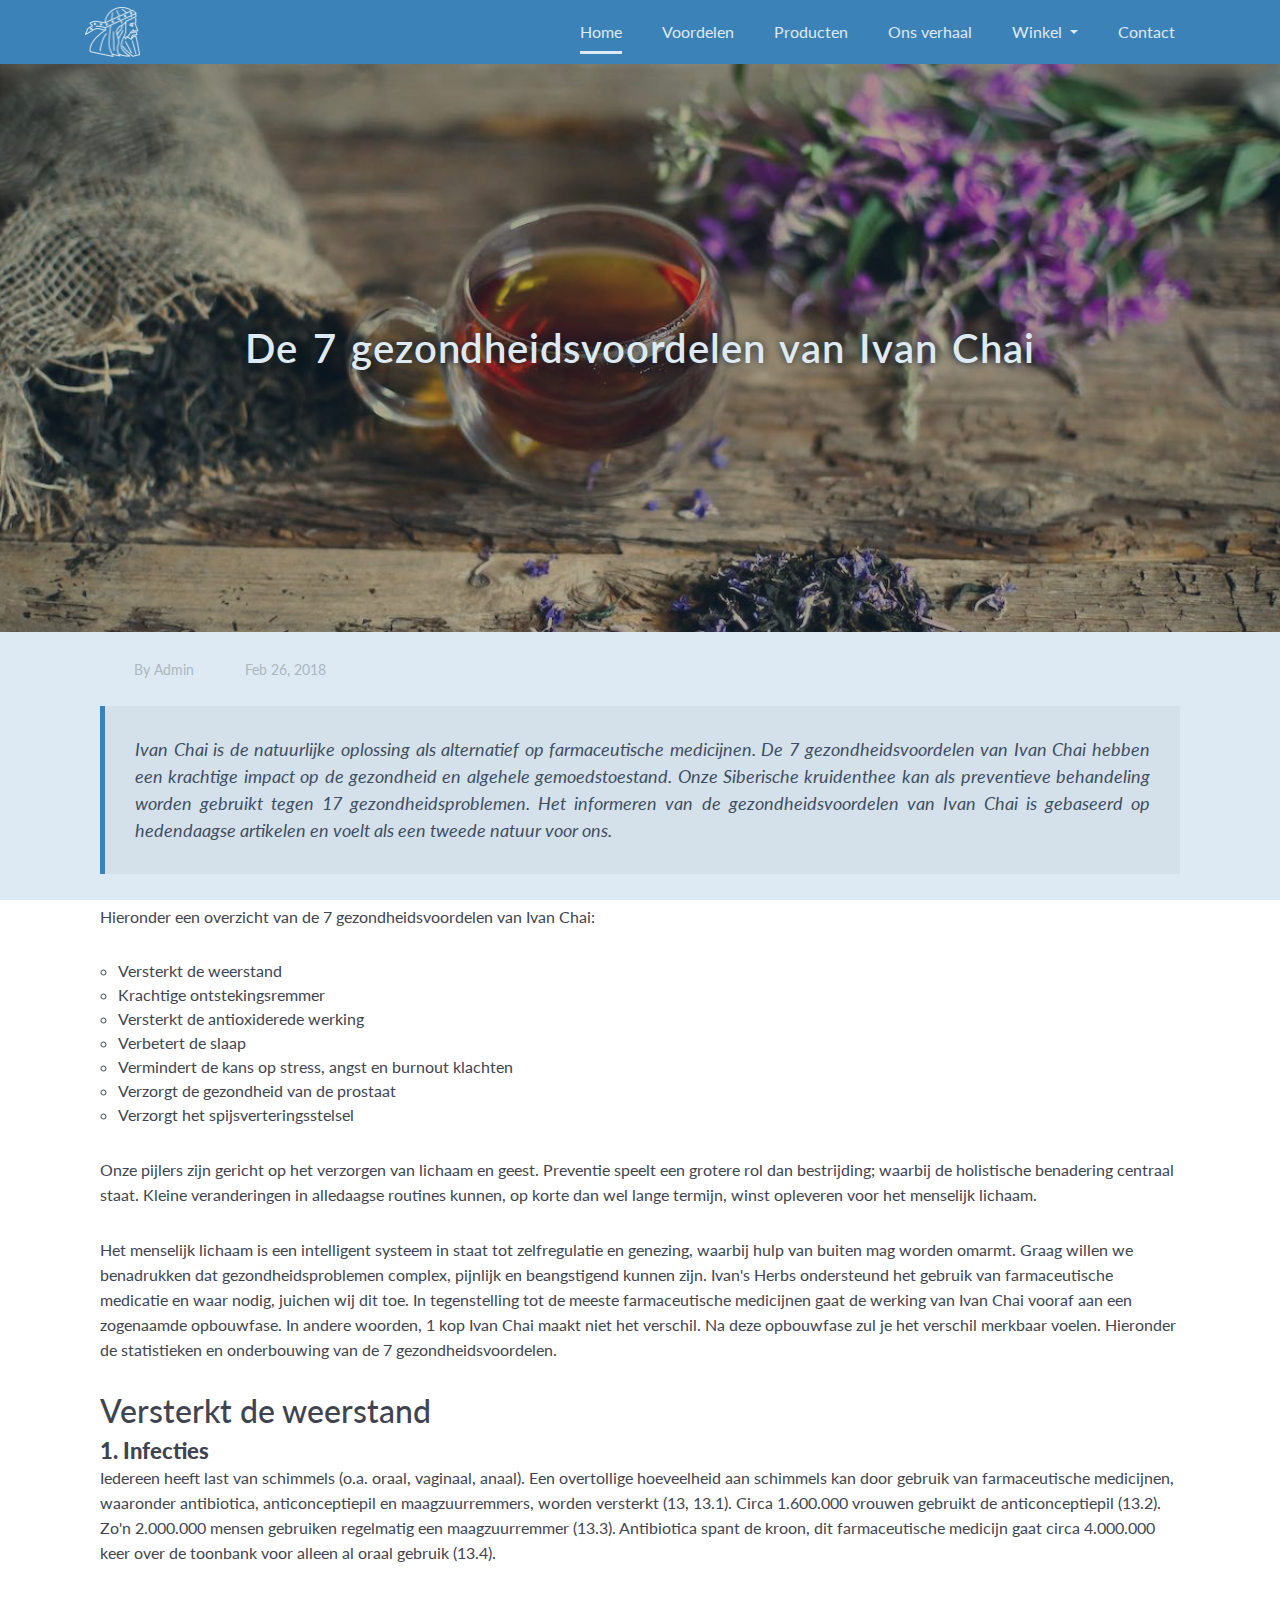
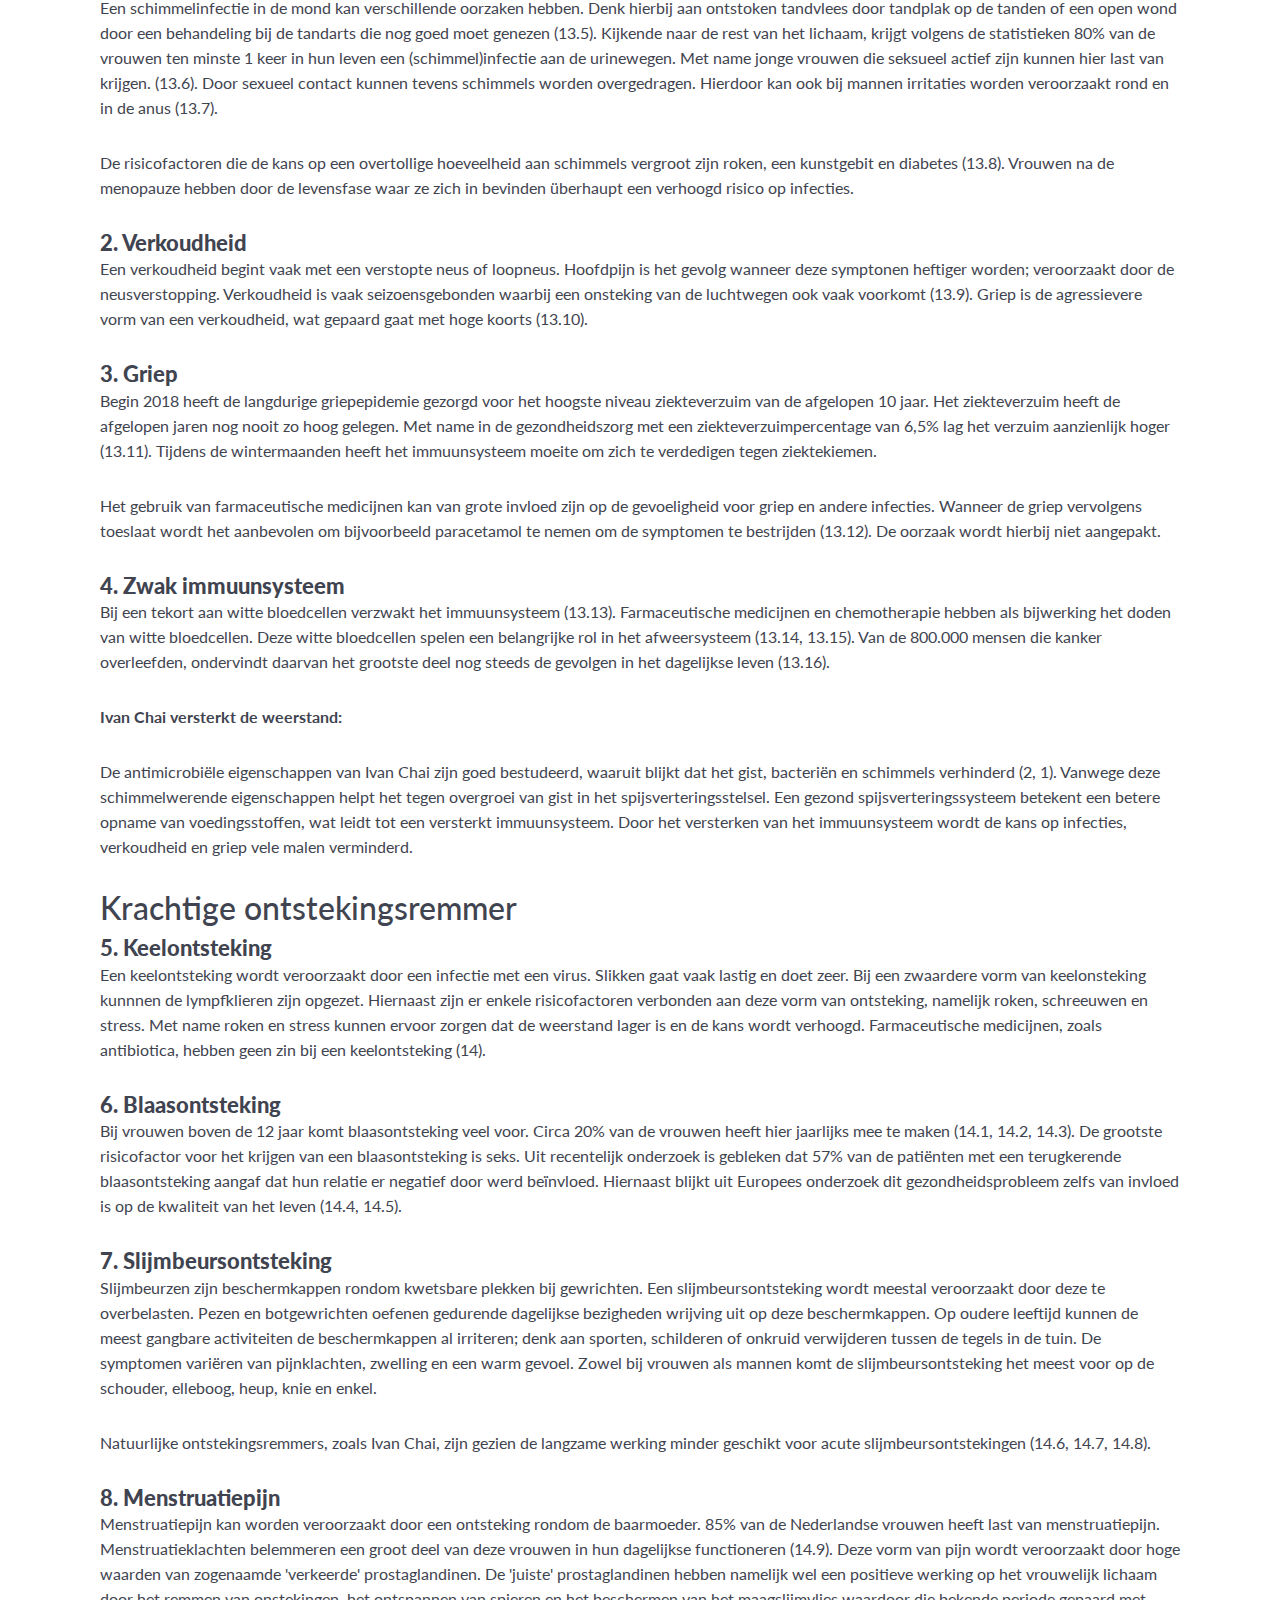
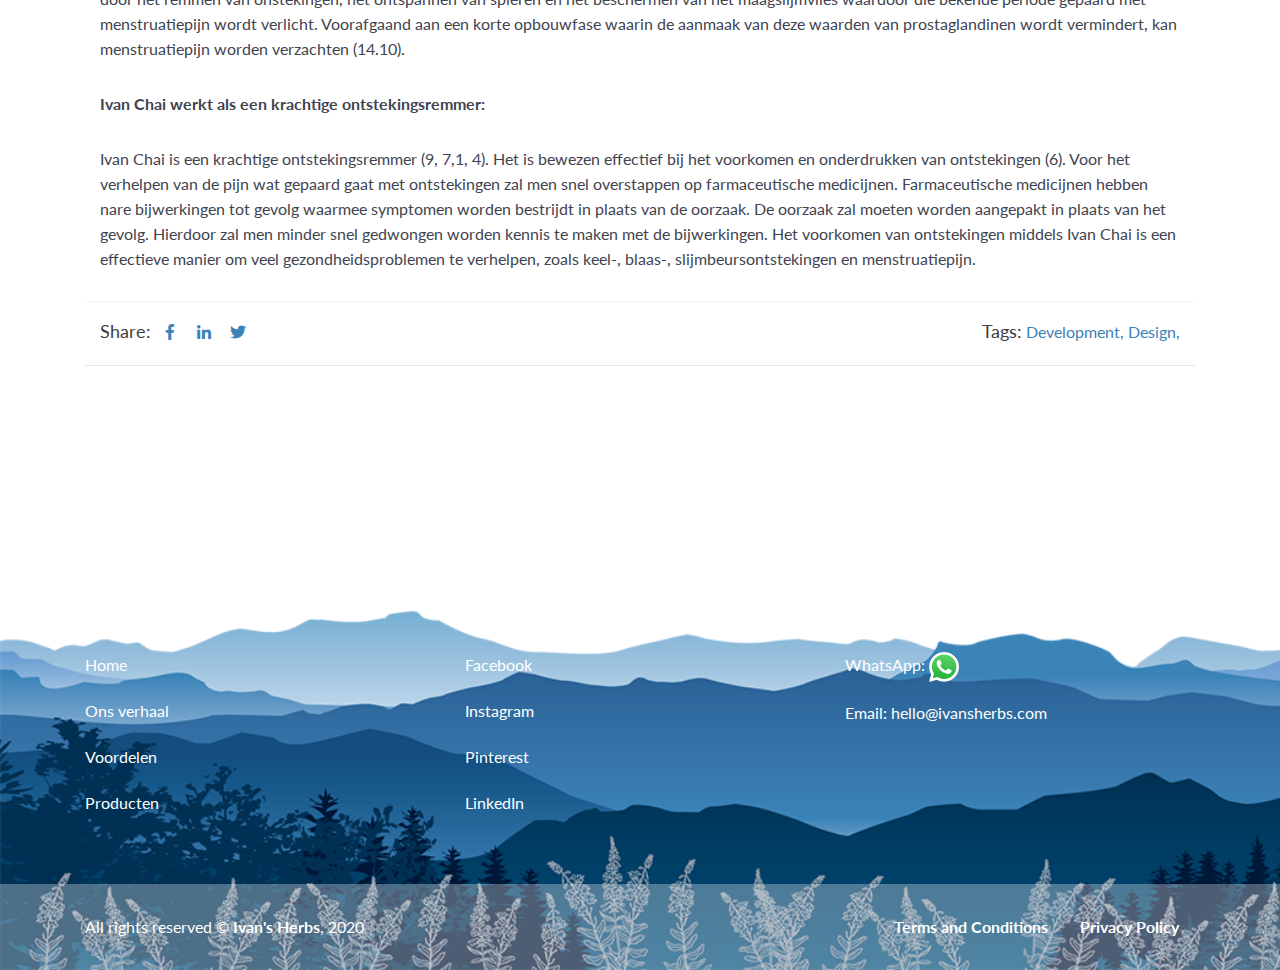
<file: articles/de-7-gezondheidsvoordelen-van-ivan-chai.html>
<!DOCTYPE html>
<html lang="en-US">

<head>
    <meta charset="utf-8">
    <meta http-equiv="X-UA-Compatible" content="IE=edge">
    <meta name="viewport" content="width=device-width, initial-scale=1">
    <!-- The above 3 meta tags *must* come first in the head; any other head content must come *after* these tags -->
    <title>De 7 gezondheidsvoordelen van Ivan Chai | Ivan's Herbs</title>

    <!-- Favicon -->
    <link rel="icon" href="../assets/img/favicon.png">
    <!-- Bootstrap CSS -->
    <link href="../assets/css/bootstrap.min.css" rel="stylesheet">

    <!-- Slick Slider -->
    <link href="../assets/css/slick.css" rel="stylesheet">
    <link href="../assets/css/slick-theme.css" rel="stylesheet">

    <!-- AOS CSS -->
    <link href="../assets/css/aos.css" rel="stylesheet">

    <!-- Lity CSS -->
    <link href="../assets/css/lity.min.css" rel="stylesheet">

    <!-- Font Awesome CSS -->
    <link rel="stylesheet" href="../assets/css/fontawesome-all.min.css">

    <!-- linearicons CSS -->
    <link rel="stylesheet" href="../assets/css/linearicons.css">

    <!-- Our Min CSS -->
    <link href="../assets/css/main.css" rel="stylesheet">

    <!-- Themes * You can select your color from color-1 , color-2 , color-3 , color-4 , ..etc * -->
    <link href="../assets/css/color.css" rel="stylesheet">

    <!-- HTML5 shim and Respond.js for IE8 support of HTML5 elements and media queries -->
    <!-- WARNING: Respond.js doesn't work if you view the page via file:// -->
    <!--[if lt IE 9]>
      <script src="https://oss.maxcdn.com/html5shiv/3.7.3/html5shiv.min.js"></script>
      <script src="https://oss.maxcdn.com/respond/1.4.2/respond.min.js"></script>
    <![endif]-->
</head>

<body data-spy="scroll" data-target="#main_menu" data-offset="70">
    <!-- Start Preloader -->
    <div class="preloader">
        <div class="loader-wrapper">
            <div class="loader"></div>
        </div>
    </div>
    <!-- End Preloader -->

    <!-- Start Header -->
    <header class="foxapp-header">
        <nav class="navbar navbar-expand-lg navbar-light" id="foxapp_menu">
            <div class="container">
                <a class="navbar-brand" href="../">
                    <img src="../assets/img/logo.png" class="img-fluid" alt="Ivan's Herbs logo" style="height: 50px;">
                </a>
                <button class="navbar-toggler" type="button" data-toggle="collapse" data-target="#main_menu"
                    aria-controls="main_menu" aria-expanded="false" aria-label="Toggle navigation">
                    <span class="navbar-toggler-icon"></span>
                </button>
                <div class="collapse navbar-collapse" id="main_menu">
                    <ul class="navbar-nav ml-auto">
                        <li class="nav-item">
                            <a class="nav-link anchor active" href="../">Home</a>
                        </li>
                        <li class="nav-item">
                            <a class="nav-link anchor" href="../#main_benefits">Voordelen</a>
                        </li>
                        <li class="nav-item">
                            <a class="nav-link anchor" href="../#products">Producten</a>
                        </li>
                        <li class="nav-item">
                            <a class="nav-link anchor" href="../#story">Ons verhaal</a>
                        </li>
                        <li class="nav-item dropdown">
                            <a class="nav-link dropdown-toggle" href="#" id="navbarDropdown" role="button"
                                data-toggle="dropdown" aria-haspopup="true" aria-expanded="false">
                                Winkel
                            </a>
                            <div class="dropdown-menu" aria-labelledby="navbarDropdown">
                                <a class="dropdown-item anchor" href="https://www.bol.com/" target="_blank">bol.com</a>
                                <a class="dropdown-item anchor" href="https://www.etsy.com/" target="_blank">Etsy</a>
                                <a class="dropdown-item anchor" href="https://www.amazon.com/" target="_blank">Amazon</a>
                                <a class="dropdown-item anchor" href="../#map">Winkels</a>
                            </div>
                        </li>
                        <li class="nav-item">
                            <a class="nav-link anchor" href="../#contact">Contact</a>
                        </li>
                    </ul>
                </div>
            </div>
        </nav>
    </header>
    <!-- End Header -->

    <!-- Start Page Head -->
    <section class="page-head background-withcolor">
        <div class="page-image">
            <div class="container">
                <div class="row text-center">
                    <div class="col-md-12">
                        <h1>De 7 gezondheids<span class="d-md-none">-</span>voordelen van Ivan Chai</h1>
                    </div>
                </div>
            </div>
        </div>
    </section>
    <!-- End Page Head -->

    <!-- Start Blog Page Section -->
    <section class="single-blog-with-sidebar single-blog-page">
        <div class="container">
            <div class="row">
                <!-- Start All Blogs -->
                <div class="col-md-12">
                    <div class="row">
                        <div class="col-md-12">
                            <div class="blog-box">
                                <!--
                                <div class="blog-img">
                                    <img src="https://via.placeholder.com/730x467" class="img-fluid" alt="">
                                </div>
                                -->
                                <div class="blog-details">
                                    <div class="space-25"></div>
                                    <ul class="news-meta">
                                        <li><span class="lnr lnr-user"></span> By Admin</li>
                                        <li><span class="lnr lnr-clock"></span> Feb 26, 2018</li>
                                    </ul>
                                    <div class="space-25"></div>
                                    <blockquote>
                                        <p>Ivan Chai is de natuurlijke oplossing als alternatief op farmaceutische medicijnen. De 7 gezondheidsvoordelen van Ivan Chai hebben een krachtige impact op de gezondheid en algehele gemoedstoestand. Onze Siberische kruidenthee kan als preventieve behandeling worden gebruikt tegen 17 gezondheidsproblemen. Het informeren van de gezondheidsvoordelen van Ivan Chai is gebaseerd op hedendaagse artikelen en voelt als een tweede natuur voor ons.</p>
                                    </blockquote>

                                    <p>Hieronder een overzicht van de 7 gezondheidsvoordelen van Ivan Chai:</p>

                                    <p><ul>
                                        <li>Versterkt de weerstand</li>
                                        <li>Krachtige ontstekingsremmer</li>
                                        <li>Versterkt de antioxiderede werking</li>
                                        <li>Verbetert de slaap</li>
                                        <li>Vermindert de kans op stress, angst en burnout klachten</li>
                                        <li>Verzorgt de gezondheid van de prostaat</li>
                                        <li>Verzorgt het spijsverteringsstelsel</li>
                                    </ul></p>

                                    <p>Onze pijlers zijn gericht op het verzorgen van lichaam en geest. Preventie speelt een grotere rol dan bestrijding; waarbij de holistische benadering centraal staat. Kleine veranderingen in alledaagse routines kunnen, op korte dan wel lange termijn, winst opleveren voor het menselijk lichaam.</p>

                                    <p>Het menselijk lichaam is een intelligent systeem in staat tot zelfregulatie en genezing, waarbij hulp van buiten mag worden omarmt. Graag willen we benadrukken dat gezondheidsproblemen complex, pijnlijk en beangstigend kunnen zijn. Ivan's Herbs ondersteund het gebruik van farmaceutische medicatie en waar nodig, juichen wij dit toe. In tegenstelling tot de meeste farmaceutische medicijnen gaat de werking van Ivan Chai vooraf aan een zogenaamde opbouwfase. In andere woorden, 1 kop Ivan Chai maakt niet het verschil. Na deze opbouwfase zul je het verschil merkbaar voelen. Hieronder de statistieken en onderbouwing van de 7 gezondheidsvoordelen.</p>

                                    <h2>Versterkt de weerstand</h2>

                                    <h3>1. Infecties</h3>

                                    <p>Iedereen heeft last van schimmels (o.a. oraal, vaginaal, anaal). Een overtollige hoeveelheid aan schimmels kan door gebruik van farmaceutische medicijnen, waaronder antibiotica, anticonceptiepil en maagzuurremmers, worden versterkt (13, 13.1). Circa 1.600.000 vrouwen gebruikt de anticonceptiepil (13.2). Zo'n 2.000.000 mensen gebruiken regelmatig een maagzuurremmer (13.3). Antibiotica spant de kroon, dit farmaceutische medicijn gaat circa 4.000.000 keer over de toonbank voor alleen al oraal gebruik (13.4).</p>

                                    <p>Een schimmelinfectie in de mond kan verschillende oorzaken hebben. Denk hierbij aan ontstoken tandvlees door tandplak op de tanden of een open wond door een behandeling bij de tandarts die nog goed moet genezen (13.5). Kijkende naar de rest van het lichaam, krijgt volgens de statistieken 80% van de vrouwen ten minste 1 keer in hun leven een (schimmel)infectie aan de urinewegen. Met name jonge vrouwen die seksueel actief zijn kunnen hier last van krijgen. (13.6). Door sexueel contact kunnen tevens schimmels worden overgedragen. Hierdoor kan ook bij mannen irritaties worden veroorzaakt rond en in de anus (13.7).</p>

                                    <p>De risicofactoren die de kans op een overtollige hoeveelheid aan schimmels vergroot zijn roken, een kunstgebit en diabetes (13.8). Vrouwen na de menopauze hebben door de levensfase waar ze zich in bevinden überhaupt een verhoogd risico op infecties.</p>

                                    <h3>2. Verkoudheid</h3>

                                    <p>Een verkoudheid begint vaak met een verstopte neus of loopneus. Hoofdpijn is het gevolg wanneer deze symptonen heftiger worden; veroorzaakt door de neusverstopping. Verkoudheid is vaak seizoensgebonden waarbij een onsteking van de luchtwegen ook vaak voorkomt (13.9). Griep is de agressievere vorm van een verkoudheid, wat gepaard gaat met hoge koorts (13.10).</p>

                                    <h3>3. Griep</h3>

                                    <p>Begin 2018 heeft de langdurige griepepidemie gezorgd voor het hoogste niveau ziekteverzuim van de afgelopen 10 jaar. Het ziekteverzuim heeft de afgelopen jaren nog nooit zo hoog gelegen. Met name in de gezondheidszorg met een ziekteverzuimpercentage van 6,5% lag het verzuim aanzienlijk hoger (13.11). Tijdens de wintermaanden heeft het immuunsysteem moeite om zich te verdedigen tegen ziektekiemen.</p>

                                    <p>Het gebruik van farmaceutische medicijnen kan van grote invloed zijn op de gevoeligheid voor griep en andere infecties. Wanneer de griep vervolgens toeslaat wordt het aanbevolen om bijvoorbeeld paracetamol te nemen om de symptomen te bestrijden (13.12). De oorzaak wordt hierbij niet aangepakt. </p>

                                    <h3>4. Zwak immuunsysteem</h3>

                                    <p>Bij een tekort aan witte bloedcellen verzwakt het immuunsysteem (13.13). Farmaceutische medicijnen en chemotherapie hebben als bijwerking het doden van witte bloedcellen. Deze witte bloedcellen spelen een belangrijke rol in het afweersysteem (13.14, 13.15). Van de 800.000 mensen die kanker overleefden, ondervindt daarvan het grootste deel nog steeds de gevolgen in het dagelijkse leven (13.16).</p>

                                    <p><strong>Ivan Chai versterkt de weerstand:</strong></p>

                                    <p>De antimicrobiële eigenschappen van Ivan Chai zijn goed bestudeerd, waaruit blijkt dat het gist, bacteriën en schimmels verhinderd (2, 1). Vanwege deze schimmelwerende eigenschappen helpt het tegen overgroei van gist in het spijsverteringsstelsel. Een gezond spijsverteringssysteem betekent een betere opname van voedingsstoffen, wat leidt tot een versterkt immuunsysteem. Door het versterken van het immuunsysteem wordt de kans op infecties, verkoudheid en griep vele malen verminderd.</p>

                                    <h2>Krachtige ontstekingsremmer</h2>

                                    <h3>5. Keelontsteking</h3>

                                    <p>Een keelontsteking wordt veroorzaakt door een infectie met een virus. Slikken gaat vaak lastig en doet zeer. Bij een zwaardere vorm van keelonsteking kunnnen de lympfklieren zijn opgezet. Hiernaast zijn er enkele risicofactoren verbonden aan deze vorm van ontsteking, namelijk roken, schreeuwen en stress. Met name roken en stress kunnen ervoor zorgen dat de weerstand lager is en de kans wordt verhoogd. Farmaceutische medicijnen, zoals antibiotica, hebben geen zin bij een keelontsteking (14).</p>

                                    <h3>6. Blaasontsteking</h3>

                                    <p>Bij vrouwen boven de 12 jaar komt blaasontsteking veel voor. Circa 20% van de vrouwen heeft hier jaarlijks mee te maken (14.1, 14.2, 14.3). De grootste risicofactor voor het krijgen van een blaasontsteking is seks. Uit recentelijk onderzoek is gebleken dat 57% van de patiënten met een terugkerende blaasontsteking aangaf dat hun relatie er negatief door werd beïnvloed. Hiernaast blijkt uit Europees onderzoek dit gezondheidsprobleem zelfs van invloed is op de kwaliteit van het leven (14.4, 14.5).</p>

                                    <h3>7. Slijmbeursontsteking</h3>

                                    <p>Slijmbeurzen zijn beschermkappen rondom kwetsbare plekken bij gewrichten. Een slijmbeursontsteking wordt meestal veroorzaakt door deze te overbelasten. Pezen en botgewrichten oefenen gedurende dagelijkse bezigheden wrijving uit op deze beschermkappen. Op oudere leeftijd kunnen de meest gangbare activiteiten de beschermkappen al irriteren; denk aan sporten, schilderen of onkruid verwijderen tussen de tegels in de tuin. De symptomen variëren van pijnklachten, zwelling en een warm gevoel. Zowel bij vrouwen als mannen komt de slijmbeursontsteking het meest voor op de schouder, elleboog, heup, knie en enkel.</p>

                                    <p>Natuurlijke ontstekingsremmers, zoals Ivan Chai, zijn gezien de langzame werking minder geschikt voor acute slijmbeursontstekingen (14.6, 14.7, 14.8).</p>

                                    <h3>8. Menstruatiepijn</h3>

                                    <p>Menstruatiepijn kan worden veroorzaakt door een ontsteking rondom de baarmoeder. 85% van de Nederlandse vrouwen heeft last van menstruatiepijn. Menstruatieklachten belemmeren een groot deel van deze vrouwen in hun dagelijkse functioneren (14.9). Deze vorm van pijn wordt veroorzaakt door hoge waarden van zogenaamde 'verkeerde' prostaglandinen. De 'juiste' prostaglandinen hebben namelijk wel een positieve werking op het vrouwelijk lichaam door het remmen van onstekingen, het ontspannen van spieren en het beschermen van het maagslijmvlies waardoor die bekende periode gepaard met menstruatiepijn wordt verlicht. Voorafgaand aan een korte opbouwfase waarin de aanmaak van deze waarden van prostaglandinen wordt vermindert, kan menstruatiepijn worden verzachten (14.10).</p>

                                    <p><strong>Ivan Chai werkt als een krachtige ontstekingsremmer:</strong></p>

                                    <p>Ivan Chai is een krachtige ontstekingsremmer (9, 7,1, 4). Het is bewezen effectief bij het voorkomen en onderdrukken van ontstekingen (6). Voor het verhelpen van de pijn wat gepaard gaat met ontstekingen zal men snel overstappen op farmaceutische medicijnen. Farmaceutische medicijnen hebben nare bijwerkingen tot gevolg waarmee symptomen worden bestrijdt in plaats van de oorzaak. De oorzaak zal moeten worden aangepakt in plaats van het gevolg. Hierdoor zal men minder snel gedwongen worden kennis te maken met de bijwerkingen. Het voorkomen van ontstekingen middels Ivan Chai is een effectieve manier om veel gezondheidsproblemen te verhelpen, zoals keel-, blaas-, slijmbeursontstekingen en menstruatiepijn.</p>

                                </div>
                                <hr>
                                <div class="post-tag-area d-md-flex justify-content-between align-items-center">
                                    <ul class="share-icon">
                                        <li>Share:</li>
                                        <li><a href="#"><i class="fab fa-facebook-f" aria-hidden="true"></i></a></li>
                                        <li><a href="#"><i class="fab fa-linkedin-in" aria-hidden="true"></i></a></li>
                                        <li><a href="#"><i class="fab fa-twitter" aria-hidden="true"></i></a></li>
                                    </ul>
                                    <ul class="tags">
                                        <li>Tags:</li>
                                        <li><a href="#">Development,</a></li>
                                        <li><a href="#">Design,</a></li>
                                    </ul>
                                </div>
                            </div>
                        </div>
                    </div>
                </div>
                <!-- End All Blogs -->
            </div>
        </div>
    </section>
    <!-- Start Blog Page Section -->

    <!-- Start Footer -->
    <footer class="padding-100 pb-0">
        <!--
        <div class="subscribe">
            <div class="container">
                <form class="subscribe-form row m-0 align-items-center">
                    <div class="col-lg-9 col-md-8">
                        <div class="form-group mb-0">
                            <input type="text" class="form-control" placeholder="Enter Your Email">
                        </div>
                    </div>
                    <div class="col-lg-3 col-md-4">
                        <a href="#"
                            class="btn btn-primary shadow d-block btn-colord btn-theme"><span>subscribe</span></a>
                    </div>
                </form>
            </div>
        </div>
        <div class="space-50"></div>
        -->
        <div class="footer-widgets">
            <div class="container">
                <div class="row">
                    <div class="col-lg-4 col-md-6 col-12">
                        <div class="widget">
                            <h6>Quick Links</h6>
                            <ul>
                                <li>
                                    <a href="#">Home</a>
                                </li>
                                <li>
                                    <a href="#story">Ons verhaal</a>
                                </li>
                                <li>
                                    <a href="#main_benefits">Voordelen</a>
                                </li>
                                <li>
                                    <a href="#products">Producten</a>
                                </li>
                            </ul>
                        </div>
                    </div>
                    <div class="col-lg-4 col-md-6 col-12">
                        <div class="widget">
                            <h6>Social Media</h6>
                            <ul>
                                <li>
                                    <a target="_blank" href="https://www.facebook.com/ivansherbs">Facebook</a>
                                </li>
                                <li>
                                    <a target="_blank" href="https://www.instagram.com/ivansherbs">Instagram</a>
                                </li>
                                <li>
                                    <a target="_blank" href="https://www.pinterest.ch/ivansherbs">Pinterest</a>
                                </li>
                                <li>
                                    <a target="_blank" href="https://www.linkedin.com/company/ivan-s-herbs/">LinkedIn</a>
                                </li>
                            </ul>
                        </div>
                    </div>
                    <div class="col-lg-4 col-md-6 col-12">
                        <div class="widget">
                            <h6>Quick Contact</h6>
                            <ul>
                                <li>
                                    <span>WhatsApp:</span>
                                    <a href="https://wa.me/+31686339615/?text=Hi, I'd like to discover Ivan Chai." target="_blank">
                                        <img src="../assets/img/whatsapp.png" class="si si-whatsapp" style="height: 30px">
                                    </a>
                                </li>
                                <li>
                                    <span>Email:</span>
                                    <a href="mailto:hello@ivansherbs.com"></a>hello@ivansherbs.com</a>
                                </li>
                            </ul>
                        </div>
                    </div>
                </div>
            </div>
        </div>
        <div class="space-50"></div>
        <div class="copyright">
            <div class="container">
                <div class="row align-items-center">
                    <div class="col-md-4">
                        <p>All rights reserved © <a href="#">Ivan's Herbs</a>, 2020</p>
                    </div>
                    <div class="offset-md-4 col-md-4">
                        <ul class="nav justify-content-end">
                            <li class="nav-item">
                                <a class="nav-link" href="#">Terms and Conditions</a>
                            </li>
                            <li class="nav-item">
                                <a class="nav-link" href="#">Privacy Policy</a>
                            </li>
                        </ul>
                    </div>
                </div>
            </div>
        </div>
    </footer>
    <!-- End Footer -->

    <!-- jQuery (necessary for Bootstrap's JavaScript plugins) -->
    <script src="../assets/js/jquery-3.3.1.min.js"></script>
    <!-- Include all compiled plugins (below), or include individual files as needed -->
    <!-- Bootstrap JS -->
    <script src="../assets/js/popper.min.js"></script>
    <script src="../assets/js/bootstrap.min.js"></script>

    <!-- svg -->
    <script src="https://cdn.linearicons.com/free/1.0.0/svgembedder.min.js"></script>

    <!-- Slick Slider JS -->
    <script src="../assets/js/slick.min.js"></script>

    <!-- Counterup JS -->
    <script src="../assets/js/waypoints.min.js"></script>
    <script src="../assets/js/jquery.counterup.js"></script>

    <!-- AOS JS -->
    <script src="../assets/js/aos.js"></script>

    <!-- lity JS -->
    <script src="../assets/js/lity.min.js"></script>

    <!-- Our Main JS -->
    <script src="../assets/js/main.js"></script>

</body>

</html>
</file>
<file: assets/css/linearicons-old.css>
@font-face {
	font-family: 'Linearicons-Free';
	src:url('../fonts/Linearicons-Free.eot?w118d');
	src:url('../fonts/Linearicons-Free.eot?#iefixw118d') format('embedded-opentype'),
		url('../fonts/Linearicons-Free.woff2?w118d') format('woff2'),
		url('../fonts/Linearicons-Free.woff?w118d') format('woff'),
		url('../fonts/Linearicons-Free.ttf?w118d') format('truetype'),
		url('../fonts/Linearicons-Free.svg?w118d#Linearicons-Free') format('svg');
	font-weight: normal;
	font-style: normal;
}

.lnr {
	font-family: 'Linearicons-Free';
	speak: none;
	font-style: normal;
	font-weight: normal;
	font-variant: normal;
	text-transform: none;
	line-height: 1;

	/* Better Font Rendering =========== */
	-webkit-font-smoothing: antialiased;
	-moz-osx-font-smoothing: grayscale;
}

.lnr-home:before {
	content: "\e800";
}
.lnr-apartment:before {
	content: "\e801";
}
.lnr-pencil:before {
	content: "\e802";
}
.lnr-magic-wand:before {
	content: "\e803";
}
.lnr-drop:before {
	content: "\e804";
}
.lnr-lighter:before {
	content: "\e805";
}
.lnr-poop:before {
	content: "\e806";
}
.lnr-sun:before {
	content: "\e807";
}
.lnr-moon:before {
	content: "\e808";
}
.lnr-cloud:before {
	content: "\e809";
}
.lnr-cloud-upload:before {
	content: "\e80a";
}
.lnr-cloud-download:before {
	content: "\e80b";
}
.lnr-cloud-sync:before {
	content: "\e80c";
}
.lnr-cloud-check:before {
	content: "\e80d";
}
.lnr-database:before {
	content: "\e80e";
}
.lnr-lock:before {
	content: "\e80f";
}
.lnr-cog:before {
	content: "\e810";
}
.lnr-trash:before {
	content: "\e811";
}
.lnr-dice:before {
	content: "\e812";
}
.lnr-heart:before {
	content: "\e813";
}
.lnr-star:before {
	content: "\e814";
}
.lnr-star-half:before {
	content: "\e815";
}
.lnr-star-empty:before {
	content: "\e816";
}
.lnr-flag:before {
	content: "\e817";
}
.lnr-envelope:before {
	content: "\e818";
}
.lnr-paperclip:before {
	content: "\e819";
}
.lnr-inbox:before {
	content: "\e81a";
}
.lnr-eye:before {
	content: "\e81b";
}
.lnr-printer:before {
	content: "\e81c";
}
.lnr-file-empty:before {
	content: "\e81d";
}
.lnr-file-add:before {
	content: "\e81e";
}
.lnr-enter:before {
	content: "\e81f";
}
.lnr-exit:before {
	content: "\e820";
}
.lnr-graduation-hat:before {
	content: "\e821";
}
.lnr-license:before {
	content: "\e822";
}
.lnr-music-note:before {
	content: "\e823";
}
.lnr-film-play:before {
	content: "\e824";
}
.lnr-camera-video:before {
	content: "\e825";
}
.lnr-camera:before {
	content: "\e826";
}
.lnr-picture:before {
	content: "\e827";
}
.lnr-book:before {
	content: "\e828";
}
.lnr-bookmark:before {
	content: "\e829";
}
.lnr-user:before {
	content: "\e82a";
}
.lnr-users:before {
	content: "\e82b";
}
.lnr-shirt:before {
	content: "\e82c";
}
.lnr-store:before {
	content: "\e82d";
}
.lnr-cart:before {
	content: "\e82e";
}
.lnr-tag:before {
	content: "\e82f";
}
.lnr-phone-handset:before {
	content: "\e830";
}
.lnr-phone:before {
	content: "\e831";
}
.lnr-pushpin:before {
	content: "\e832";
}
.lnr-map-marker:before {
	content: "\e833";
}
.lnr-map:before {
	content: "\e834";
}
.lnr-location:before {
	content: "\e835";
}
.lnr-calendar-full:before {
	content: "\e836";
}
.lnr-keyboard:before {
	content: "\e837";
}
.lnr-spell-check:before {
	content: "\e838";
}
.lnr-screen:before {
	content: "\e839";
}
.lnr-smartphone:before {
	content: "\e83a";
}
.lnr-tablet:before {
	content: "\e83b";
}
.lnr-laptop:before {
	content: "\e83c";
}
.lnr-laptop-phone:before {
	content: "\e83d";
}
.lnr-power-switch:before {
	content: "\e83e";
}
.lnr-bubble:before {
	content: "\e83f";
}
.lnr-heart-pulse:before {
	content: "\e840";
}
.lnr-construction:before {
	content: "\e841";
}
.lnr-pie-chart:before {
	content: "\e842";
}
.lnr-chart-bars:before {
	content: "\e843";
}
.lnr-gift:before {
	content: "\e844";
}
.lnr-diamond:before {
	content: "\e845";
}
.lnr-linearicons:before {
	content: "\e846";
}
.lnr-dinner:before {
	content: "\e847";
}
.lnr-coffee-cup:before {
	content: "\e848";
}
.lnr-leaf:before {
	content: "\e849";
}
.lnr-paw:before {
	content: "\e84a";
}
.lnr-rocket:before {
	content: "\e84b";
}
.lnr-briefcase:before {
	content: "\e84c";
}
.lnr-bus:before {
	content: "\e84d";
}
.lnr-car:before {
	content: "\e84e";
}
.lnr-train:before {
	content: "\e84f";
}
.lnr-bicycle:before {
	content: "\e850";
}
.lnr-wheelchair:before {
	content: "\e851";
}
.lnr-select:before {
	content: "\e852";
}
.lnr-earth:before {
	content: "\e853";
}
.lnr-smile:before {
	content: "\e854";
}
.lnr-sad:before {
	content: "\e855";
}
.lnr-neutral:before {
	content: "\e856";
}
.lnr-mustache:before {
	content: "\e857";
}
.lnr-alarm:before {
	content: "\e858";
}
.lnr-bullhorn:before {
	content: "\e859";
}
.lnr-volume-high:before {
	content: "\e85a";
}
.lnr-volume-medium:before {
	content: "\e85b";
}
.lnr-volume-low:before {
	content: "\e85c";
}
.lnr-volume:before {
	content: "\e85d";
}
.lnr-mic:before {
	content: "\e85e";
}
.lnr-hourglass:before {
	content: "\e85f";
}
.lnr-undo:before {
	content: "\e860";
}
.lnr-redo:before {
	content: "\e861";
}
.lnr-sync:before {
	content: "\e862";
}
.lnr-history:before {
	content: "\e863";
}
.lnr-clock:before {
	content: "\e864";
}
.lnr-download:before {
	content: "\e865";
}
.lnr-upload:before {
	content: "\e866";
}
.lnr-enter-down:before {
	content: "\e867";
}
.lnr-exit-up:before {
	content: "\e868";
}
.lnr-bug:before {
	content: "\e869";
}
.lnr-code:before {
	content: "\e86a";
}
.lnr-link:before {
	content: "\e86b";
}
.lnr-unlink:before {
	content: "\e86c";
}
.lnr-thumbs-up:before {
	content: "\e86d";
}
.lnr-thumbs-down:before {
	content: "\e86e";
}
.lnr-magnifier:before {
	content: "\e86f";
}
.lnr-cross:before {
	content: "\e870";
}
.lnr-menu:before {
	content: "\e871";
}
.lnr-list:before {
	content: "\e872";
}
.lnr-chevron-up:before {
	content: "\e873";
}
.lnr-chevron-down:before {
	content: "\e874";
}
.lnr-chevron-left:before {
	content: "\e875";
}
.lnr-chevron-right:before {
	content: "\e876";
}
.lnr-arrow-up:before {
	content: "\e877";
}
.lnr-arrow-down:before {
	content: "\e878";
}
.lnr-arrow-left:before {
	content: "\e879";
}
.lnr-arrow-right:before {
	content: "\e87a";
}
.lnr-move:before {
	content: "\e87b";
}
.lnr-warning:before {
	content: "\e87c";
}
.lnr-question-circle:before {
	content: "\e87d";
}
.lnr-menu-circle:before {
	content: "\e87e";
}
.lnr-checkmark-circle:before {
	content: "\e87f";
}
.lnr-cross-circle:before {
	content: "\e880";
}
.lnr-plus-circle:before {
	content: "\e881";
}
.lnr-circle-minus:before {
	content: "\e882";
}
.lnr-arrow-up-circle:before {
	content: "\e883";
}
.lnr-arrow-down-circle:before {
	content: "\e884";
}
.lnr-arrow-left-circle:before {
	content: "\e885";
}
.lnr-arrow-right-circle:before {
	content: "\e886";
}
.lnr-chevron-up-circle:before {
	content: "\e887";
}
.lnr-chevron-down-circle:before {
	content: "\e888";
}
.lnr-chevron-left-circle:before {
	content: "\e889";
}
.lnr-chevron-right-circle:before {
	content: "\e88a";
}
.lnr-crop:before {
	content: "\e88b";
}
.lnr-frame-expand:before {
	content: "\e88c";
}
.lnr-frame-contract:before {
	content: "\e88d";
}
.lnr-layers:before {
	content: "\e88e";
}
.lnr-funnel:before {
	content: "\e88f";
}
.lnr-text-format:before {
	content: "\e890";
}
.lnr-text-format-remove:before {
	content: "\e891";
}
.lnr-text-size:before {
	content: "\e892";
}
.lnr-bold:before {
	content: "\e893";
}
.lnr-italic:before {
	content: "\e894";
}
.lnr-underline:before {
	content: "\e895";
}
.lnr-strikethrough:before {
	content: "\e896";
}
.lnr-highlight:before {
	content: "\e897";
}
.lnr-text-align-left:before {
	content: "\e898";
}
.lnr-text-align-center:before {
	content: "\e899";
}
.lnr-text-align-right:before {
	content: "\e89a";
}
.lnr-text-align-justify:before {
	content: "\e89b";
}
.lnr-line-spacing:before {
	content: "\e89c";
}
.lnr-indent-increase:before {
	content: "\e89d";
}
.lnr-indent-decrease:before {
	content: "\e89e";
}
.lnr-pilcrow:before {
	content: "\e89f";
}
.lnr-direction-ltr:before {
	content: "\e8a0";
}
.lnr-direction-rtl:before {
	content: "\e8a1";
}
.lnr-page-break:before {
	content: "\e8a2";
}
.lnr-sort-alpha-asc:before {
	content: "\e8a3";
}
.lnr-sort-amount-asc:before {
	content: "\e8a4";
}
.lnr-hand:before {
	content: "\e8a5";
}
.lnr-pointer-up:before {
	content: "\e8a6";
}
.lnr-pointer-right:before {
	content: "\e8a7";
}
.lnr-pointer-down:before {
	content: "\e8a8";
}
.lnr-pointer-left:before {
	content: "\e8a9";
}
</file>
<file: assets/css/linearicons.css>
@font-face {
  font-family: "Linearicons";
  src: url("../fonts/Linearicons.eot");
  src: url("../fonts/Linearicons.eot?#iefix") format("embedded-opentype"),
       url("../fonts/Linearicons.woff2") format("woff2"),
       url("../fonts/Linearicons.woff") format("woff"),
       url("../fonts/Linearicons.ttf") format("truetype"),
       url("../fonts/Linearicons.svg#Linearicons") format("svg");
  font-weight: normal;
  font-style: normal;
}

@media screen and (-webkit-min-device-pixel-ratio:0) {
  @font-face {
    font-family: "Linearicons";
    src: url("../fonts/Linearicons.svg#Linearicons") format("svg");
  }
}

[class^="lnr-"]:before, [class*=" lnr-"]:before,
[class^="lnr-"]:after, [class*=" lnr-"]:after {   
  font-family: Linearicons;
  font-style: normal;
}

.lnr-whatsapp:before { content: "\f100"; }
.lnr-email:before { content: "\f101"; }
.lnr-sapling:before { content: "\f102"; }
.lnr-plant:before { content: "\f103"; }
.lnr-green-earth:before { content: "\f104"; }
.lnr-antioxidant:before { content: "\f105"; }
.lnr-potion:before { content: "\f106"; }
.lnr-bear:before { content: "\f107"; }
.lnr-mountains:before { content: "\f108"; }
.lnr-prostate-cancer:before { content: "\f109"; }
.lnr-stress:before { content: "\f10a"; }
.lnr-fever:before { content: "\f10b"; }
.lnr-sleep:before { content: "\f10c"; }
.lnr-diarrhea:before { content: "\f10d"; }
.lnr-heart:before { content: "\f10e"; }
.lnr-strong-muscle:before { content: "\f10f"; }
.lnr-tight-fist:before { content: "\f110"; }
.lnr-motivation-fist:before { content: "\f111"; }
.lnr-body:before { content: "\f112"; }
</file>
<file: assets/css/main.css>
/*
    - Template Name: Fox
    - Template URI: 
    - Author: Mohamed Kamel
    - Author URI: https://www.facebook.com/M.Kamel090
    - Description: Fox This is html5 template for App Landing Page
    - Version: 1.0
    - Tags: HTML, Mobile App, Template, Landing Page , Responsive, Bootstrap 4 
*/

/* ----------------------------------------------------
    CSS INDEX        

    01. START GENERAL STYLE (font, body, btn, section-title, section-padding, margins ... etc)
    02. START PRELOADER STYLE
    03. START HEADER STYLE
    04. START SLIDE STYLE
    05. START BOXES SECTION
    06. START WHY US SECTION
    07. START MAIN FEATURES SECTION
    08. START OTHER FEATURES SECTION
    09. START WATCH VIDEO SECTION
    10. START PRODUCTS SECTION
    11. START TESTIMONIAL SECTION
    12. START FUN FACTS SECTION
    13. START PRICE TABLE SECTION
    14. START TEAM SECTION
    15. START FAQ SECTION
    16. START LOGOS SECTION
    17. START RECENT NEWS SECTION
    18. START DOWNLOAD APP SECTION
    19. START GET IN TOUCH SECTION
    20. START MAP SECTION
    21. START FOOTER SECTION
    22. START BLOG PAGE
    23. START SIDEBAR
    24. START SINGLE BLOG PAGE
    25. START WHATSAPP BUTTON

/* ----------------------------------------------------*/

/*------------------------------
    01. START GENERAL STYLE
------------------------------*/

@import url('https://fonts.googleapis.com/css?family=Lato:300,400,700,900&subset=latin-ext');

@font-face {
    font-family: Monad;
    src: url("../fonts/Monad.otf") format("opentype");
}

body {
    font-family: 'Lato', sans-serif;
    font-size: 16px;
    position: relative;
    overflow-x: hidden;
}

.logo-text {
    font-family: Monad;
    font-size: 70px;
    color: #fff;
    text-transform: uppercase;
    letter-spacing: 0.1em;
}

p {
    font-weight: 400;
    line-height: 30px;
}

.lnr  {
    display: inline-block;
    fill: currentColor;
    width: 1em;
    height: 1em;
    vertical-align: -0.05em;
}

a:focus {
    outline: none;
    outline-offset: none;
}

a:hover {
    text-decoration: none;
}


.background-fullwidth {
    background-repeat: no-repeat;
    background-position: center;
    background-size: cover;
}

.background-fixed {
    background-attachment: fixed;
}

.form-control:focus {
    outline: none;
    box-shadow: none;
}

.height-100 {
    height: 100vh;
    min-height: 600px;
}

.btn-primary {
    border-radius: 50px;
    padding: 15px 45px;
    text-transform: uppercase;
    font-size: 14px;
    display: inline-block;
    border: 0;
}

.btn-colord {
    color: #fff;
}

.btn-colord:hover {
    color: #fff;
}

.btn-white {
    background: #fff;
}

.btn-theme {
    position: relative;
    overflow: hidden;
    outline: none !important;
    border: none;
    box-shadow: none !important;
}

.btn-theme:hover,
.prices .price-table:hover .btn-theme {
    color: #fff;
}

.btn-theme.btn-white:before {
    content: '';
    position: absolute;
    top: 0;
    left: 0;
    right: 0;
    bottom: 0;
    opacity: 1;
    background: #fff;
}

.btn-theme.btn-colord:before {
    content: '';
    position: absolute;
    top: 0;
    left: 0;
    right: 0;
    bottom: 0;
    opacity: 1;
}

.btn-theme:hover:before,
.prices .price-table:hover .btn-theme:before {
    opacity: 0 !important;
}

.btn-theme>span {
    position: relative;
}

.shadow {
    box-shadow: 0.5px 0.866px 10px 0px rgb(0, 0, 0);
}

a,
.btn-white,
.btn-theme:before,
.foxapp-header .dropdown-menu .dropdown-item,
.slide .content-bottom,
.slide .content-bottom h2,
.boxes .box:hover .lnr,
.other-features .other-features-slider .item,
.products .products-slider .item,
.clients-testimonial .testimonial-slider .slick-dots li,
.clients-testimonial .testimonial-slider .slick-dots li button,
.our-team .team-slider .person,
.our-team .team-slider .person h3,
.our-team .team-slider .person ul,
.our-team .team-slider .person ul li a,
.our-team .team-slider .slick-dots li,
.our-team .team-slider .slick-dots li button,
.faq .accordion .card .card-header h5 .btn,
.faq .accordion .card .card-header h5 .btn:before,
.faq .accordion .card .card-header h5 .btn:after,
.recent-news .recent-news-slider .slick-dots li,
.recent-news .recent-news-slider .slick-dots li button,
.download-app a,
footer .subscribe .subscribe-form-2 label,
footer .subscribe .subscribe-form-2 .form-group {
    transition: all ease 0.3s;
}

.space-15 {
    height: 15px;
}

.space-20 {
    height: 20px;
}

.space-25 {
    height: 25px;
}

.space-50 {
    height: 50px;
}

.space-100 {
    height: 100px;
}

.padding-50 {
    padding: 50px 0;
}

.padding-100 {
    padding: 100px 0;
}

.lity-close {
    text-shadow: none !important;
}

.lity-content:after {
    box-shadow: none !important;
}

.section-title h3 {
    font-size: 60px;
    font-weight: 900;
    margin: 0;
}

.section-title h3 span.white {
    color: #fff !important;

}

.section-title p {
    font-size: 18px;
    font-weight: 600;
    max-width: 750px;
    margin: 0 auto;
}

@media (max-width: 768px) {
    .section-title h3 {
        font-size: 40px;
    }
}

.nowrap {
    white-space: nowrap;
}

.justify {
    text-align: justify;
}

.overwrap {
    overflow-wrap: break-word;
}

/*------------------------------
    01. END GENERAL STYLE
------------------------------*/

/*------------------------------
    02. START PRELOADER STYLE
------------------------------*/
.preloader {
    position: fixed;
    top: 0;
    left: 0;
    right: 0;
    bottom: 0;
    z-index: 9999;
}

.loader-wrapper {
    width: 70px;
    height: 35px;
    overflow: hidden;
    position: absolute;
    top: calc(50% - 17px);
    left: calc(50% - 35px);
}

.loader {
    width: 70px;
    height: 70px;
    border-style: solid;
    border-top-color: #FFF;
    border-right-color: #FFF;
    border-left-color: transparent;
    border-bottom-color: transparent;
    border-radius: 50%;
    box-sizing: border-box;
    animation: rotate 3s ease-in-out infinite;
    transform: rotate(-200deg)
}

@keyframes rotate {
    0% {
        border-width: 10px;
    }

    25% {
        border-width: 3px;
    }

    50% {
        transform: rotate(115deg);
        border-width: 10px;
    }

    75% {
        border-width: 3px;
    }

    100% {
        border-width: 10px;
    }
}

/*------------------------------
    02. End Preloader Style
------------------------------*/

/*------------------------------
    03. START HEADER STYLE
------------------------------*/

.push-section {
    margin-top: 100px;
}

.foxapp-header {
    position: absolute;
    left: 0;
    right: 0;
    z-index: 999;
    border-radius: 0;
    border: none;
    -webkit-transition: all 0.3s ease;
    -moz-transition: all 0.3s ease;
    -o-transition: all 0.3s ease;
    transition: all 0.3s ease;
}

.foxapp-header.sticky {
    position: fixed;
    top: 0;
    left: 0;
    box-shadow: 0px 13px 35px -12px rgba(0, 0, 0, 0.15);
    animation: menu_sticky 0.7s ease-in-out;
}

@keyframes menu_sticky {
    0% {
        margin-top: -120px;
        opacity: 0;
    }

    50% {
        margin-top: -64px;
        opacity: 0;
    }

    100% {
        margin-top: 0;
        opacity: 1;
    }
}

.foxapp-header .navbar {
    padding: 0;
}

.foxapp-header .navbar-light .navbar-toggler {
    border-color: #fff;
    outline: none;
}

.foxapp-header .navbar-light .navbar-toggler-icon {
    background-image: url("data:image/svg+xml;charset=utf8,%3Csvg viewBox='0 0 32 32' xmlns='http://www.w3.org/2000/svg'%3E%3Cpath stroke='rgba(255,255,255, 1)' stroke-width='2' stroke-linecap='' stroke-miterlimit='0' d='M4 8h24M4 16h24M4 24h24'/%3E%3C/svg%3E");
}

.foxapp-header .navbar .navbar-nav .nav-item>.nav-link {
    color: #fff;
    /* margin: 20px 10px; */
    font-weight: 400;
    position: relative;
    padding: 10px 0px;
    margin: 10px 20px;
}

.foxapp-header .navbar .navbar-nav .nav-item>.nav-link:before {
    content: '';
    position: absolute;
    left: 50%;
    bottom: 0;
    width: 0%;
    height: 3px;
    background-color: #fff;
    transform: translateX(-50%);
    -webkit-transition: all .3s cubic-bezier(0.68, -0.55, 0.265, 1.55);
    -o-transition: all .3s cubic-bezier(0.68, -0.55, 0.265, 1.55);
    transition: all .3s cubic-bezier(0.68, -0.55, 0.265, 1.55);
}

.foxapp-header .navbar .navbar-nav .nav-item>.nav-link:hover:before {
    width: 100%;
}

.foxapp-header .navbar .navbar-nav .nav-item>.nav-link.active:before {
    width: 100%;
}

.foxapp-header .dropdown-menu {
    padding: 0;
    margin: 0;
    border-radius: 0;
    border: 0;
    transform: translateY(-15px);
    animation: hide_dropdown_menu 0.2s ease-in-out;
    display: block;
    opacity: 0;
    visibility: hidden;
    box-shadow: 0 .5rem 1rem rgba(0, 0, 0, .04);
    height: 0;
    transition: all ease 0.1s;
}

@keyframes hide_dropdown_menu {
    0% {
        transform: translateY(0);
        opacity: 1;
    }

    100% {
        transform: translateY(15px);
        opacity: 0;
    }
}

.foxapp-header .dropdown-menu.show {
    animation: show_dropdown_menu 0.2s ease-in-out forwards;
    visibility: visible;
    height: auto;
}

@keyframes show_dropdown_menu {
    0% {
        transform: translateY(15px);
        opacity: 0;
    }

    100% {
        transform: translateY(0);
        opacity: 1;
    }
}

.foxapp-header .dropdown-menu .dropdown-item {
    padding: .75rem 1.5rem;
}

.foxapp-header .dropdown-menu .dropdown-item:hover {
    color: #fff;
}

@media (max-width: 992px) {
    .foxapp-header {
        padding: 1em;
    }

    .foxapp-header .dropdown-menu {
        display: none;
    }

    .foxapp-header .dropdown-menu.show {
        display: block;
    }

    .foxapp-header .navbar .navbar-nav .nav-item>.nav-link {
        padding: 10px;
        margin: 0;
    }

    .foxapp-header .dropdown-menu .dropdown-item {
        padding: 10px;
    }
}

/*------------------------------
    03. End HEADER STYLE
------------------------------*/

/*------------------------------
    04. START SLIDE STYLE
------------------------------*/

.slide {
    position: relative;
}

.slide:after {
    content: "";
    position: absolute;
    bottom: 0;
    right: 0;
    left: 0;
    height: 0;
    border-right: 100vw solid #fff;
    border-top: 200px solid transparent;
    width: 0;
    z-index: 0;
}

.slide .content-bottom {
    padding-top: 200px;
    position: relative;
    z-index: 1;
}

.slide .content-bottom h2 {
    font-size: 40px;
    color: #fff;
    text-transform: uppercase;
    line-height: 40px;
}

@media (max-width: 350px) {
    .slide .content-bottom h2 {
        white-space: initial;
        font-size: 30px;
        line-height: 30px;
    }
}

@media (min-width: 992px) {
    .slide .content-bottom h2 {
        font-size: 60px;
        line-height: 60px;
    }
}

@media (min-width: 1200px) {
    .slide .content-bottom h2 {
        font-size: 70px;
        line-height: 70px;
    }
}

.slide .content-bottom p {
    color: #fff;
    max-width: 400px;
}

@media (max-width: 1366px) {
    .slide .content-bottom {
        padding-top: 170px;
    }
}

@media (min-width: 992px) {
    .slide .content-bottom img {
        max-width: 400px;
    }
}

/*------------------------------
    04. END SLIDE STYLE
------------------------------*/

/*------------------------------
    05. START BOXES SECTION
------------------------------*/

.boxes .box {
    padding: 30px;
    text-align: center;
    position: relative;
    overflow: hidden;
}

.boxes .box:after {
    content: '';
    position: absolute;
    left: 50%;
    bottom: 0;
    width: 0%;
    height: 5px;
    transform: translateX(-50%);
    -webkit-transition: all .3s cubic-bezier(0.68, -0.55, 0.265, 1.55);
    -o-transition: all .3s cubic-bezier(0.68, -0.55, 0.265, 1.55);
    transition: all .3s cubic-bezier(0.68, -0.55, 0.265, 1.55);
}

.boxes .box:hover:after {
    width: 100%;
}

.boxes .box .circle {
    border-radius: 15px;
    display: inline-block;
    width: 200px;
    height: 200px;
    background-size: cover;
}

.boxes .box .icon {
    padding: 25px;
    background: #fff;
    border-radius: 50%;
    display: inline-block;
    width: 110px;
    height: 110px;
}

.boxes .box .lnr {
    font-size: 55px;
    line-height: 60px;
}

.boxes .box h4 {
    color: #fff;
    margin: 0;
}

.boxes .box p {
    color: #fff;
    margin: 0 auto;
    font-size: 18px;
}

@media (min-width: 400px) and (max-width: 767px) {
    .boxes .box p {
        font-size: 18px;
    }

    .boxes .box .circle {
        width: 300px;
        height: 300px;
    }
}

@media (min-width: 768px) and (max-width: 991px) {
    .boxes .box p {
        font-size: 16px;
    }

    .boxes .box .circle {
        width: 150px;
        height: 150px;
    }
}

@media (max-width: 767px) {
    .boxes .box {
        margin-bottom: 30px;
    }
}

/*------------------------------
    05. END BOXES SECTION
------------------------------*/

/*------------------------------
    06. START WHY US SECTION
------------------------------*/

.why-us h3 {
    font-size: 40px;
    font-weight: 900;
}

.why-us p {
    font-weight: 400;
    margin: 0;
}

.why-us .why-us-icon {
    margin-bottom: 20px;
}

.why-us .why-us-icon .lnr {
    font-size: 35px;
}

/*------------------------------
    06. END WHY US SECTION
------------------------------*/

/*------------------------------
    07. START MAIN FEATURES SECTION
------------------------------*/

.main-features .features-circle {
    position: relative;
}

.features-circle .circle-svg {
    position: absolute;
    top: 100px;
    left: 0;
    right: 0;
    z-index: -1;
    max-width: 100%;
    margin: 0 auto;
}

.features-circle svg g {
    transform-origin: 50%;
}

.main-features .one-feature {
    display: flex;
    margin-bottom: 5em;
}

.main-features .one-feature h5 {
    font-size: 20px;
    line-height: 30px;
    display: inline-block;
    margin: 0 10px .5rem;
}

.main-features .one-feature .lnr {
    font-size: 35px;
}

.main-features .one-feature p {
    margin-bottom: 0;
}

.main-features .left-side .one-feature span {
    float: right;
}

.main-features .left-side .one-feature:nth-child(3),
.main-features .right-side .one-feature:nth-child(3) {
    margin-bottom: 0;
}

.main-features .right-side .one-feature span {
    float: left;
}

@media (min-width: 992px) {

    .main-features .left-side .one-feature:nth-child(1),
    .main-features .left-side .one-feature:nth-child(3) {
        position: relative;
        left: 50px;
    }

    .main-features .right-side .one-feature:nth-child(1),
    .main-features .right-side .one-feature:nth-child(3) {
        position: relative;
        right: 50px;
    }
}

@media (max-width: 992px) {
    .main-features .one-feature {
        margin-bottom: 1.5em;
    }

    .main-features .left-side .one-feature span {
        float: left;
    }
}

@media (max-width: 414px) {
    .features-circle svg {
        max-width: 100%;
        height: 410px;
    }
}

@media (max-width: 375px) {
    .features-circle svg {
        height: 350px;
    }
}

/*------------------------------
    07. END MAIN FEATURES SECTION
------------------------------*/

/*------------------------------
    08. START OTHER FEATURES SECTION
------------------------------*/

.other-features .other-features-slider {
    margin: 0 -15px;
    padding-bottom: 30px;
}

.other-features .other-features-slider .item {
    background: #fff;
    padding: 2em 1em;
    border-radius: 15px;
    opacity: 0.6;
    margin: 0 35px;
    outline: none;
    cursor: pointer;
    min-height: 300px;
    display: flex;
    background-size: cover;
}

.other-features .other-features-slider .item.slick-center {
    opacity: 1;
}

.other-features .other-features-slider .item span {
    margin-bottom: 20px;
    display: inline-block;
}

.other-features .other-features-slider .item .lnr {
    font-size: 40px;
}

.other-features .other-features-slider .item h4 {
    font-size: 20px;
    margin: auto;
    font-weight: bold;
    text-shadow: 0px 0px 20px white;
}

.other-features .other-features-slider .item p {
    max-width: 300px;
    margin: 0 auto;
}

.other-features .other-features-slider .slick-dots li {
    width: 20px;
    height: 15px;
}

.other-features .other-features-slider .slick-dots li.slick-active {
    width: 30px;
}

.other-features .other-features-slider .slick-dots li button:before {
    display: none;
}

.other-features .other-features-slider .slick-dots li button {
    width: 100%;
    height: 100%;
    border-radius: 15px;
    background: #fff;
    margin: 0 auto;
}

.other-features .other-features-slider .slick-dots li.slick-active button {
    background: #af5da4;
}


/*------------------------------
    08. END OTHER FEATURES SECTION
------------------------------*/

/*------------------------------
    09. START WATCH VIDEO SECTION
------------------------------*/
.watch-video .video {
    position: relative;
    background-position: center;
    background-repeat: no-repeat;
    background-size: cover;
}

.watch-video .video:before {
    position: absolute;
    content: '';
    top: 3px;
    bottom: 3px;
    right: 3px;
    left: 3px;
}

.watch-video .video img {
    position: relative;
}

.watch-video .video a {
    position: absolute;
    height: 80px;
    width: 80px;
    top: 50%;
    left: 50%;
    transform: translateX(-50%) translateY(-50%);
    border: 2px solid #fff;
    border-radius: 50%;
    animation: ripple_shadow 2s linear infinite;
}

.watch-video .video a:after {
    position: absolute;
    content: '';
    width: 0;
    height: 0;
    border-top: 17px solid transparent;
    border-left: 25px solid #fff;
    border-bottom: 17px solid transparent;
    left: 55%;
    top: 50%;
    transform: translateX(-50%) translateY(-50%);
}

@keyframes ripple_shadow {
    0% {
        -webkit-box-shadow: 0 0 0 0 rgba(255, 255, 255, 0.2), 0 0 0 20px rgba(255, 255, 255, 0.2), 0 0 0 40px rgba(255, 255, 255, 0.2);
        box-shadow: 0 0 0 0 rgba(255, 255, 255, 0.2), 0 0 0 20px rgba(255, 255, 255, 0.2), 0 0 0 40px rgba(255, 255, 255, 0.2);
    }

    100% {
        -webkit-box-shadow: 0 0 0 20px rgba(255, 255, 255, 0.2), 0 0 0 40px rgba(255, 255, 255, 0.2), 0 0 0 60px rgba(255, 255, 255, 0);
        box-shadow: 0 0 0 20px rgba(255, 255, 255, 0.2), 0 0 0 40px rgba(255, 255, 255, 0.2), 0 0 0 60px rgba(255, 255, 255, 0);
    }
}

/*------------------------------
    09. END WATCH VIDEO SECTION
------------------------------*/


/*------------------------------
    10. START PRODUCTS SECTION
------------------------------*/

.products .products-slider {
    margin: 0 -15px;
    padding-bottom: 30px;
}

.products .products-slider .item {
    opacity: 0.6;
    margin: 0 35px;
    outline: none;
    cursor: pointer;
}

.products .products-slider .item.slick-center {
    opacity: 1;
}

.products .products-slider .slick-dots li {
    width: 20px;
    height: 15px;
}

.products .products-slider .slick-dots li.slick-active {
    width: 30px;
}

.products .products-slider .slick-dots li button:before {
    display: none;
}

.products .products-slider .slick-dots li button {
    width: 100%;
    height: 100%;
    border-radius: 15px;
    background: #fff;
    margin: 0 auto;
}

.products .products-slider .slick-dots li.slick-active button {
    background: #af5da4;
}

/*------------------------------
    10. END PRODUCTS SECTION
------------------------------*/

/*------------------------------
    11. START TESTIMONIAL SECTION
------------------------------*/

.clients-testimonial .testimonial-slider {
    margin-bottom: 60px;
}

.clients-testimonial .testimonial-slider .item {
    outline: none;
    margin: 0 15px;
}

.clients-testimonial .testimonial-slider .item .client-testimonial {
    padding: 3em;
    position: relative;
}

.clients-testimonial .testimonial-slider .item .client-testimonial:after {
    position: absolute;
    content: '';
    bottom: -15px;
    width: 0;
    left: 45px;
    height: 0;
    border-style: solid;
    border-width: 15px 15px 0 15px;
    border-color: transparent transparent transparent transparent;
}

.clients-testimonial .testimonial-slider .item .client-testimonial p {
    color: #fff;
    font-size: 17px;
    margin: 0;
    position: relative;
}

.clients-testimonial .testimonial-slider .item .client-testimonial p:after,
.clients-testimonial .testimonial-slider .item .client-testimonial p:before {
    position: absolute;
    font-size: 400px;
    opacity: 0.2;
    color: #fff;
}

.clients-testimonial .testimonial-slider .item .client-testimonial p:before {
    content: '\f10d';
    font-family: 'Font Awesome\ 5 Free';
    font-size: 85px;
    font-weight: 900;
    line-height: 85px;
    top: -50px;
    left: -40px;
}

.clients-testimonial .testimonial-slider .item .client-testimonial p:after {
    font-family: 'Font Awesome\ 5 Free';
    content: '\f10e';
    font-size: 85px;
    font-weight: 900;
    line-height: 85px;
    bottom: -50px;
    right: -40px;
}

.clients-testimonial .testimonial-slider .item .client-info {
    padding: 30px 15px;
}

.clients-testimonial .testimonial-slider .item .client-info figure {
    width: 60px;
    height: 60px;
    border: 3px solid transparent;
    border-radius: 50%;
    overflow: hidden;
    margin: 0 15px;
}

.clients-testimonial .testimonial-slider .item .client-info h3 {
    font-size: 20px;
    margin: 0;
}

.clients-testimonial .testimonial-slider .slick-dots {
    bottom: -60px;
}

.clients-testimonial .testimonial-slider .slick-dots li {
    width: 20px;
    height: 15px;
}

.clients-testimonial .testimonial-slider .slick-dots li.slick-active {
    width: 40px;
}

.clients-testimonial .testimonial-slider .slick-dots li button:before {
    display: none;
}

.clients-testimonial .testimonial-slider .slick-dots li button {
    width: 100%;
    height: 100%;
    border-radius: 15px;
    background: #dcdfe7;
    margin: 0 auto;
}

/*------------------------------
    11. END TESTIMONIAL SECTION
------------------------------*/

/*------------------------------
    12. START FUN FACTS SECTION
------------------------------*/

.fun-facts .fact-box {
    padding: 2em;
    background: #fff;
    border-radius: 15px;
    margin-bottom: 1em;
}

.fun-facts .fact-box .lnr {
    font-size: 50px;
    margin: 10px 0 20px;
}

.fun-facts .fact-box h5 {
    font-size: 55px;
    font-weight: 900;
}

.fun-facts .fact-box h6 {
    font-size: 25px;
}

/*------------------------------
    12. END FUN FACTS SECTION
------------------------------*/

/*------------------------------
    13. START PRICE TABLE SECTION
------------------------------*/

.prices .price-table {
    margin-bottom: 30px;
}

.prices .price-table .top {
    padding: 25px;
    position: relative;
    overflow: hidden;
}

.prices .price-table .top .offer {
    width: 200px;
    font-weight: 300;
    color: #fff;
    font-size: 16px;
    text-transform: uppercase;
    text-align: center;
    position: absolute;
    left: -58px;
    top: 30px;
    padding: 2px 0;
    letter-spacing: 2px;
    transform: rotate(-45deg);
}

.prices .price-table .top h4 {
    font-size: 25px;
    font-weight: 600;
}

.prices .price-table .top h3 {
    font-size: 80px;
    font-weight: 600;
    margin: 0;
}

.prices .price-table .top h3 span {
    font-size: 20px;
}

.prices .price-table .top h5 {
    font-size: 16px;
    margin: 0;
}

.prices .price-table .bottom {
    padding: 25px 0;
}

.prices .price-table .bottom ul {
    list-style: none;
    padding: 0;
    margin: 0;
}

.prices .price-table .bottom ul li {
    font-size: 18px;
    font-weight: 300;
    color: #fff;
    border-bottom: 1px solid #f6f6f647;
    padding: 15px;
}

/*------------------------------
    13. END PRICE TABLE SECTION
------------------------------*/

/*------------------------------
    14. START TEAM SECTION
------------------------------*/

.our-team .team-slider .person {
    background: #fff;
    padding: 30px;
    margin: 0 15px;
    margin-bottom: 50px;
    position: relative;
    outline: none;
}

.our-team .team-slider .person img {
    border-radius: 15px;
    width: 200px;
}

.our-team .team-slider .person h3 {
    font-weight: 800;
    font-size: 18px;
    margin: 0;
}

.our-team .team-slider .person h5 {
    font-size: 16px;
    margin: 0;
}

.our-team .team-slider .person p {
    margin: 0;
}

.our-team .team-slider .person ul {
    list-style: none;
    margin: 0;
    padding: 0;
    position: absolute;
    left: 0;
    right: 0;
    bottom: 0;
    padding: 10px;
    z-index: -1;
    background: #fff;
}

.our-team .team-slider .person ul li {
    display: inline-block;
}

.our-team .team-slider .person ul li a {
    display: block;
    padding: 5px;
    width: 35px;
    border-radius: 50%;
}

.our-team .team-slider .person:hover ul {
    transform: translateY(100%);
}

.our-team .team-slider .slick-dots li {
    width: 20px;
    height: 15px;
}

.our-team .team-slider .slick-dots li.slick-active {
    width: 40px;
}

.our-team .team-slider .slick-dots li button:before {
    display: none;
}

.our-team .team-slider .slick-dots li button {
    width: 100%;
    height: 100%;
    border-radius: 15px;
    background: #fff;
    margin: 0 auto;
}

/*------------------------------
    14. END TEAM SECTION
------------------------------*/

/*------------------------------
    15. START FAQ SECTION
------------------------------*/

.faq .accordion .card {
    margin-bottom: 1em;
    border-radius: 28px !important;
    overflow: hidden;
    background: #fff;
}

.faq .accordion .card,
.faq .accordion .card .card-header {
    border: none;
}

.faq .accordion .card .card-header {
    padding: 0;
}

.faq .accordion .card .card-header h5 .btn {
    display: block;
    width: 100%;
    text-align: left;
    font-size: 16px;
    font-weight: 400;
    white-space: unset;
    text-decoration: none;
    padding: 15px 60px 15px 30px;
    color: #fff;
    position: relative;
}

.faq .accordion .card .card-header h5 .btn:before,
.faq .accordion .card .card-header h5 .btn:after {
    content: '';
    position: absolute;
    top: 50%;
    transform: translateY(-50%) rotate(45deg);
    background: #ccc;
}

.faq .accordion .card .card-header h5 .btn:before {
    width: 2px;
    height: 12px;
    right: 30px;
}

.faq .accordion .card .card-header h5 .btn:after {
    width: 12px;
    height: 2px;
    right: 25px;
}

.faq .accordion .card .card-header h5 .btn.collapsed:before,
.faq .accordion .card .card-header h5 .btn.collapsed:after {
    background: #fff;
    transform: translateY(-50%) rotate(0deg);
}

.faq .accordion .card .card-header h5 .btn.collapsed {
    color: #fff;
}

.faq .accordion .card .card-body {
    padding: 30px;
    font-size: 16px;
    font-weight: 400;
    line-height: 30px;
    text-align: justify;
}

/*------------------------------
    15. END FAQ SECTION
------------------------------*/

/*------------------------------
    16. START LOGOS SECTION
------------------------------*/

.logos {
    padding: 35px 0;
}

.logos .logos-slider .item {
    outline: none;
    margin: 0 30px;
}

@media (max-width: 768px) {
    .logos .logos-slider .slick-next {
        right: 0;
    }

    .logos .logos-slider .slick-prev {
        left: 0;
        z-index: 1;
    }
}

/*------------------------------
    16. END LOGOS SECTION
------------------------------*/

/*------------------------------
    17. START RECENT NEWS SECTION
------------------------------*/

.recent-news .recent-news-slider .item {
    outline: none;
    margin-bottom: 100px;
}

.recent-news .recent-news-slider .item h3 {
    font-size: 24px;
    font-weight: 900;
    margin: 0;
}

.recent-news .recent-news-slider .item p {
    font-size: 18px;
    margin: 0;
}

.news-meta {
    padding: 0;
    list-style: none;
    margin: 0;
}

.news-meta li {
    display: inline-block;
    font-size: 14px;
    color: #c2c2c2;
    margin-right: 15px;
}

.news-meta ul li span {
    margin-right: 5px;
}

.recent-news .recent-news-slider .slick-dots li {
    width: 20px;
    height: 15px;
}

.recent-news .recent-news-slider .slick-dots li.slick-active {
    width: 40px;
}

.recent-news .recent-news-slider .slick-dots li button:before {
    display: none;
}

.recent-news .recent-news-slider .slick-dots li button {
    width: 100%;
    height: 100%;
    border-radius: 15px;
    background: #dcdfe7;
    margin: 0 auto;
}

@media (max-width: 768px) {
    .recent-news .recent-news-slider .item h3 {
        margin-top: 15px;
    }
}

/*------------------------------
    17. END RECENT NEWS SECTION
------------------------------*/

/*------------------------------
    18. START DOWNLOAD APP SECTION
------------------------------*/

.download-app h2 {
    font-size: 40px;
    font-weight: 900;
}

.download-app p {
    font-size: 18px;
}

.download-app a {
    position: relative;
    padding-left: 80px;
    text-align: left;
    text-transform: none;
    margin-right: 30px;
}

.download-app a:last-child {
    margin: 0;
}

.download-app a i {
    position: absolute;
    top: 50%;
    transform: translateY(-50%);
    font-size: 35px;
    left: 35px;
}

@media (max-width: 414px) {
    .download-app a {
        padding: 10px;
        padding-left: 55px;
        padding-right: 20px;
        font-size: 12px;
        margin-right: 10px;
    }

    .download-app a i {
        left: 20px;
        font-size: 25px;
    }

    .download-app a:last-child {
        margin: 0;
    }
}

/*------------------------------
    18. END DOWNLOAD APP SECTION
------------------------------*/

/*------------------------------
    19. START GET IN TOUCH SECTION
------------------------------*/
.git-in-touch .form-group {
    position: relative;
}

.git-in-touch .form-group .form-control {
    border: none;
    border-bottom: 2px solid;
    border-radius: 0;
    font-weight: 300;
    padding: 10px 20px;
    margin-bottom: 1.5em;
}

.git-in-touch .form-group .form-control~.focus-border {
    content: '';
    position: absolute;
    left: 50%;
    bottom: 0;
    width: 0%;
    height: 3px;
    transform: translateX(-50%);
    -webkit-transition: all .3s cubic-bezier(0.68, -0.55, 0.265, 1.55);
    -o-transition: all .3s cubic-bezier(0.68, -0.55, 0.265, 1.55);
    transition: all .3s cubic-bezier(0.68, -0.55, 0.265, 1.55);
}

.git-in-touch .form-group .form-control:focus~.focus-border {
    width: 100%;
}

.git-in-touch .form-group .form-control:focus {
    outline: none;
    box-shadow: none;
}

.git-in-touch .contact-info .info-box {
    padding: 1em 2em;
}

.git-in-touch .contact-info .info-box span {
    display: block;
    margin-bottom: 20px;
}

.git-in-touch .contact-info .info-box .lnr {
    font-size: 60px;
    text-align: center;
    margin: 0 auto 20px;
}

.git-in-touch .contact-info .info-box h5,
.git-in-touch .contact-info .info-box a {
    font-size: 18px;
    line-height: 30px;
    display: block;
}

/*------------------------------
    19. END GET IN TOUCH SECTION
------------------------------*/

/*------------------------------
    20. START MAP SECTION
------------------------------*/
.map {
    line-height: 0;
}

.map iframe {
    width: 100%;
    height: 500px;
}


/*------------------------------
    20. END MAP SECTION
------------------------------*/

/*------------------------------
    21. START FOOTER SECTION
------------------------------*/
footer {
    background: url('../img/footer-bg.png') no-repeat;
    background-position-y: bottom;
    background-size: cover;
}

footer .subscribe .subscribe-form {
    background: #fff;
    padding: 25px;
    position: relative;
    overflow: hidden;
    border-radius: 80px;
}

footer .subscribe .subscribe-form .form-group .form-control {
    border: none;
    border-bottom: 2px solid;
    border-radius: 0;
    font-weight: 300;
    padding: 14px 20px;
    background: transparent;
    margin-bottom: 0;
    background: rgba(158, 158, 158, 0.1);
    border-radius: 50px;
    border: none;
}

footer .subscribe .subscribe-form .form-group .form-control:focus {
    outline: none;
    box-shadow: none;
}

footer .footer-widgets .widget {
    color: #fff;
    margin-bottom: 1em;
}

footer .footer-widgets .widget img {
}

footer .footer-widgets .widget h6 {
    font-size: 20px;
    font-weight: 600;
    margin-bottom: 1.5em;
    color: #fff;
}

footer .footer-widgets .widget ul {
    padding: 0;
    margin: 0;
    list-style: none;
}

footer .footer-widgets .widget ul li {
    margin-bottom: 1em;
    line-height: 30px;
}

footer .footer-widgets .widget ul li span {
    color: #fff;
}

footer .footer-widgets .widget ul li a {
    color: #fff;
}


footer .copyright {
    padding: 15px 0;
    background-color: rgba(256, 256, 256, 0.3);
}

footer .copyright p,
footer .copyright a {
    font-weight: 400;
    margin: 0;
    line-height: 40px;
    color: #fff;
}

footer .copyright a {
    font-weight: bold;
}

/*------------------------------
    21. END FOOTER SECTION
------------------------------*/


/*------------------------------
    22. START BLOG PAGE
------------------------------*/
.page-head {
    position: relative;
    padding-top: 64px;
}

.page-image {
    padding-top: 100px;
    padding-bottom: 192px;
    background: url('../img/articles/7_benefits_full.jpg');
    background-size: cover;
    background-position: center;
}

@media (max-width: 768px) {
    .page-image {
        padding-top: 50px;
        padding-bottom: 100px;
    }
}

@media (min-width: 992px) {
    .page-image {
        padding-top: 160px;
        padding-bottom: 250px;
    }
}

.page-head h1 {
    font-size: 40px;
    font-weight: 600;
    margin: 0;
    padding: 100px 0 10px;
    color: #fff;
    text-shadow: 0px 0px 10px #000;
    word-spacing: 0.1em;
    letter-spacing: 0.02em;
}

@media (max-width: 768px) {
    .page-head h1 {
        font-size: 30px;
        padding: 50px 0 10px;
        text-shadow: 0px 0px 10px #000;
    }
}

.blog-page .blog-box {
    margin-bottom: 30px;
}

.blog-page .blog-box .blog-details {
    padding: 0 15px
}

.blog-page .blog-box .blog-details h3 {
    font-size: 18px;
    font-weight: 900;
    margin: 0;
}

.blog-page .blog-box .blog-img a {
    display: block;
}

.blog-page .blog-box .blog-img a img {
    width: 100%;
}

.blog-page .blog-box .blog-details h3 a {
    transition: all ease 0.3s;
}

.blog-page .blog-box .blog-details p {
    font-size: 14px;
    line-height: 25px;
    margin: 0;
}

nav .pagination {
    padding: 15px 35px;
    margin: 0 auto;
    justify-content: center;
}

nav .pagination li:first-child a,
nav .pagination li:last-child a {
    line-height: 28px;
    border-radius: 50% !important;
    background: transparent !important;
}

nav .pagination li {
    margin: 0 10px;
}

nav .pagination li a {
    font-size: 14px;
    border-radius: 50%;
    border: none;
    color: #000;
    padding: 0;
    height: 25px;
    width: 25px;
    text-align: center;
    line-height: 24px;
    background: transparent;
}

nav .pagination li a:hover {
    color: #333;
    background: rgba(158, 158, 158, 0.1);
}

@media (max-width: 992px) {
    nav .pagination {
        margin-bottom: 30px;
    }
}

/*------------------------------
    22. END BLOG PAGE
------------------------------*/

/*------------------------------
    23. START SIDEBAR 
------------------------------*/
aside.sidebar .gray-panel {
    background: rgba(158, 158, 158, 0.1);
    padding: 15px 30px;
    margin-bottom: 30px;
}

aside.sidebar .search .form-group {
    position: relative;
}

aside.sidebar .search .form-group .form-control {
    border: none;
    border-bottom: 2px solid;
    border-radius: 0;
    font-weight: 300;
    padding: 10px 20px;
    background: transparent;
}

aside.sidebar .search .form-group .form-control~.focus-border {
    content: '';
    position: absolute;
    left: 50%;
    bottom: 0;
    width: 0%;
    height: 3px;
    transform: translateX(-50%);
    -webkit-transition: all .3s cubic-bezier(0.68, -0.55, 0.265, 1.55);
    -o-transition: all .3s cubic-bezier(0.68, -0.55, 0.265, 1.55);
    transition: all .3s cubic-bezier(0.68, -0.55, 0.265, 1.55);
}

aside.sidebar .search .form-group .form-control:focus~.focus-border {
    width: 100%;
}

aside.sidebar .gray-panel h3 {
    font-size: 18px;
    font-weight: 600;
    padding: 15px 0;
    position: relative;
    margin-bottom: 15px;
}

aside.sidebar .gray-panel h3:after {
    position: absolute;
    width: 50px;
    height: 2px;
    background: #000;
    content: '';
    bottom: 0;
    left: 0;
}

aside.sidebar .follow-me ul {
    padding: 0;
    list-style: none;
    margin: 0 0 20px;
    font-size: 0;
    display: flex;
    flex-wrap: wrap;
}

aside.sidebar .follow-me ul li {
    margin-right: 10px;
    margin-bottom: 10px;
}

aside.sidebar .follow-me ul li a {
    font-size: 30px;
    height: 80px;
    width: 60px;
    background: #ccc;
    display: block;
    text-align: center;
    line-height: 80px;
    color: #fff;
}

aside.sidebar .follow-me ul li.facebook a {
    background: #4B69B1;
}

aside.sidebar .follow-me ul li.instagram a {
    background: radial-gradient(circle at 30% 107%, #fdf497 0%, #fdf497 5%, #fd5949 45%, #d6249f 60%, #285AEB 90%);
}

aside.sidebar .follow-me ul li.linkedin a {
    background: #1278B6;
}

aside.sidebar .follow-me ul li.twitter a {
    background: #2BB2E1;
}

aside.sidebar .categories ul {
    padding: 0;
    list-style: none;
    margin: 0 0 20px;
}

aside.sidebar .categories ul li a {
    font-size: 16px;
    text-decoration: none;
    margin-bottom: 7px;
    display: block;
}

aside.sidebar .categories ul li:last-child a {
    margin: 0;
}

aside.sidebar .recent-post .post {
    margin-bottom: 15px;
}

aside.sidebar .recent-post .post figure {
    height: 60px;
    margin: 0 10px 0 0;
    flex: 0 0 60px;
}

aside.sidebar .recent-post .post h4 {
    font-weight: 600;
    font-size: 16px;
}

aside.sidebar .tags ul {
    padding: 0;
    list-style: none;
    margin: 0;
}

aside.sidebar .tags ul li {
    display: inline-block;
    margin: 0 20px 15px 0;
}

/*------------------------------
    23. END SIDEBAR 
------------------------------*/


/*------------------------------
    24. START SINGLE BLOG PAGE
------------------------------*/
.single-blog-with-sidebar {
    padding-bottom: 100px;
}

.single-blog-page .blog-box .blog-details {
    padding: 0 15px
}

.single-blog-page .blog-box .blog-details h3 {
    font-size: 22px;
    font-weight: 900;
    margin: 0;
}

.single-blog-page .blog-box .blog-img img {
    width: 100%;
}

.single-blog-page .blog-box .blog-details h3 {
    transition: all ease 0.3s;
}

.single-blog-page .blog-box .blog-details p {
    font-size: 16px;
    line-height: 25px;
    margin: 0;
    font-weight: 400;
    margin-bottom: 30px;
}

.single-blog-page .blog-box .blog-details blockquote {
    padding: 30px 30px;
    background: rgba(158, 158, 158, 0.1);
    margin-bottom: 30px;
    border-left: 5px solid;
    text-align: justify;
}

.single-blog-page .blog-box .blog-details blockquote p {
    margin: 0;
    font-size: 18px;
    font-style: italic;
    line-height: 27px;
}

@media (max-width: 768px) {
    .single-blog-page .blog-box .blog-details blockquote {
        padding: 15px 20px;
        border-left: 5px solid;
    }

    .single-blog-page .blog-box .blog-details blockquote p {
        font-size: 16px;
        line-height: 24px;
    }
}

.single-blog-page .blog-box .blog-details ul {
    padding-left: 0;
    margin-left: 2px;
}

.single-blog-page .blog-box .blog-details ul li {
    margin-left: 1em;
    list-style-position: outside;
    list-style-type: circle;
}

.single-blog-page hr {
    border-top: 1px solid rgba(124, 124, 124, 0.1);
}

.single-blog-page .blog-box .post-tag-area {
    border-bottom: 1px solid #e5e5e5;
    padding: 0 15px 10px;
    margin-bottom: 30px;
}

.single-blog-page .blog-box .post-tag-area ul {
    padding: 0;
    padding-bottom: 10px;
    margin: 0;
}

.single-blog-page .blog-box .post-tag-area ul li {
    display: inline-block;
    font-size: 18px;
    color: #3e3e3e;
}

.single-blog-page .blog-box .post-tag-area ul li a {
    display: block;
    text-align: center;
}

.single-blog-page .blog-box .post-tag-area .share-icon li a {
    width: 30px;
    font-size: 16px;
}

.single-blog-page .blog-box .post-tag-area .tags li a {
    font-size: 16px;
}

.comments-container {
    padding: 15px;
}

.comments-container h3 {
    font-size: 22px;
    margin-bottom: 30px;
}

.comments-container .comments-list {
    padding: 0;
    list-style: none;
    margin: 0;
}

.comments-container .comments-list li {
    margin-bottom: 30px;
    border-bottom: 1px solid #e5e5e5;
    padding-bottom: 20px;
}

.comments-container .comments-list li:last-child {
    border: none;
}

.comments-container .comments-list li figure {
    flex: 0 0 60px;
    max-width: 60px;
    margin: 0;
    margin-right: 30px;
}

.comments-container .comments-list li h4 {
    font-size: 22px;
    margin-bottom: 12px;
    line-height: 16px;
}

.comments-container .comments-list li h6 {
    font-size: 14px;
    margin-bottom: 8px;
}

.comments-container .comments-list li p {
    margin-bottom: 10px;
}

.comments-container .comments-list li .reply {
    font-size: 14px;
}

.comments-container .comments-list li .reply i {
    margin-right: 5px;
}

.comments-container .comments-list li.comment-reply {
    margin-left: 100px;
}

.comments-form h3 {
    font-size: 22px;
    margin-bottom: 30px;
}

.comments-form .form-group {
    position: relative;
}

.comments-form .form-group .form-control {
    border: none;
    border-bottom: 2px solid;
    border-radius: 0;
    font-weight: 300;
    padding: 10px 20px;
    background: transparent;
}

.comments-form .form-group .form-control~.focus-border {
    content: '';
    position: absolute;
    left: 50%;
    bottom: 0;
    width: 0%;
    height: 3px;
    transform: translateX(-50%);
    -webkit-transition: all .3s cubic-bezier(0.68, -0.55, 0.265, 1.55);
    -o-transition: all .3s cubic-bezier(0.68, -0.55, 0.265, 1.55);
    transition: all .3s cubic-bezier(0.68, -0.55, 0.265, 1.55);
}

.comments-form .form-group .form-control:focus~.focus-border {
    width: 100%;
}

@media (max-width: 992px) {
    .comments-form .btn {
        margin-bottom: 30px;
    }
}

/*------------------------------
    24. END SINGLE BLOG PAGE
------------------------------*/


/*------------------------------
    25. START WHATSAPP BUTTON
------------------------------*/
.whatsapp-container {
    display: inline-block;
    bottom: 0px;
    z-index: 9999999;
    right: 0px;
    left: auto;
    -webkit-transition: all 0.3s ease;
    -moz-transition: all 0.3s ease;
    -o-transition: all 0.3s ease;
    transition: all 0.3s ease;
}

.whatsapp-button {
    height: 60px;
    box-shadow: rgba(0, 0, 0, 0.15) 0px 3px 12px;
    display: flex;
    -webkit-box-pack: center;
    justify-content: center;
    -webkit-box-align: center;
    align-items: center;
    cursor: pointer;
    user-select: none;
    position: relative;
    background-color: rgba(255, 255, 255, .8);
    margin-bottom: 16px;
    margin-right: 16px;
    margin-left: 16px;
    width: 60px;
    border-radius: 50%;
}

.whatsapp-container.sticky {
    position: fixed;
    animation: whatsapp_sticky 0.7s ease-in-out;
}

@keyframes whatsapp_sticky {
    0% {
        bottom: -100px;
        opacity: 0;
    }

    50% {
        bottom: -50px;
        opacity: 0;
    }

    100% {
        bottom: 0;
        opacity: 1;
    }
}
/*------------------------------
    25. END WHATSAPP BUTTON
------------------------------*/
</file>
<file: assets/css/color.css>
/*------------------------------
    01. START FONT COLOR
------------------------------*/

body {
    color: #3f4450;
}

h1,
h2,
h3,
h4,
h5,
h6,
.section-title h3,
.why-us h3,
.main-features .one-feature h5,
.recent-news .recent-news-slider .item h3,
.download-app h2,
.git-in-touch .contact-info .info-box h5,
.git-in-touch .contact-info .info-box a,
.blog-page .blog-box .blog-details h3 a,
aside.sidebar .categories ul li a,
aside.sidebar .recent-post .post h4 a,
aside.sidebar .tags ul li a,
.single-blog-page .blog-box .blog-details h3 {
    color: #3f4450;
}

/*------------------------------
    01. END FONT COLOR
------------------------------*/

/*------------------------------
    02. START MAIN COLOR
------------------------------*/
.themes-colors span,
.preloader,
.btn-theme.btn-colord:before,
.background-withcolor,
.foxapp-header.sticky,
.foxapp-header .dropdown-menu .dropdown-item:hover,
.foxapp-header .dropdown-menu .dropdown-item.active,
.clients-testimonial .testimonial-slider .item .client-testimonial,
.clients-testimonial .testimonial-slider .slick-dots li.slick-active button,
.prices .price-table .bottom,
.prices .price-table .top .offer,
.our-team .team-slider .slick-dots li.slick-active button,
.recent-news .recent-news-slider .slick-dots li.slick-active button,
.faq .accordion .card .card-header h5 .btn.collapsed,
nav .pagination .page-item.active .page-link,
aside.sidebar .gray-panel h3:after {
    background: #3c83b8;
}

@media (max-width: 992px) {
    .foxapp-header {
        background: #3c83b8;
    }
}

a,
.btn-white,
.lnr,
.section-title h3 span,
.clients-testimonial .testimonial-slider .item .client-info h3,
.fun-facts .fact-box h5,
.fun-facts .fact-box h6,
.fun-facts .fact-box p,
.prices .price-table .top h4,
.prices .price-table .top h3,
.prices .price-table .top h5,
.our-team .team-slider .person h3,
footer .subscribe .subscribe-form h4,
.blog-page .blog-box:hover .blog-details h3 a,
.single-blog-page .blog-box .post-tag-area ul li a:hover,
.comments-container .comments-list li .reply:hover,
.git-in-touch .contact-info .info-box a span
{
    color: #3c83b8;
}

.main-features .features-circle:before,
.clients-testimonial .testimonial-slider .item .client-info figure,
.faq .accordion,
.faq .accordion .card .card-header h5:after,
.git-in-touch .form-group .form-control,
footer .subscribe .subscribe-form .form-group .form-control,
aside.sidebar .search .form-group .form-control,
.single-blog-page .blog-box .blog-details blockquote,
.comments-form .form-group .form-control {
    border-color: #3c83b8;
}

.clients-testimonial .testimonial-slider .item .client-testimonial:after {
    border-top-color: #3c83b8;
}

.features-circle svg circle {
    stroke: #3c83b8;
}

.lity,
.watch-video .video:before {
    background: rgba(60, 131, 184, 0.7);
}

.background-withcolor p {
    color: #fff;
}

/*------------------------------
    02. END MAIN COLOR
------------------------------*/

/*------------------------------
    03. START SECOND COLOR
------------------------------*/
.btn-theme,
.btn-theme:hover,
.boxes .box:after,
.git-in-touch .form-group .form-control~.focus-border,
aside.sidebar .search .form-group .form-control~.focus-border,
.comments-form .form-group .form-control~.focus-border {
    background: #af5da4;
}

.our-team .team-slider .person:hover h3,
.our-team .team-slider .person ul li a,
.boxes .box:hover .lnr,
footer .copyright a:hover {
    color: #af5da4;
}

.faq .accordion .card .card-header {
    background-color: #af5da4;
}

/*------------------------------
    03. END SECOND COLOR
------------------------------*/

/*------------------------------
    03. START THIRD COLOR
------------------------------*/

.other-features .other-features-slider .item h4 {
    color: #134d7e;
}

.boxes .box,
.btn-primary:not(:disabled):not(.disabled).active,
.btn-primary:not(:disabled):not(.disabled):active,
.show>.btn-primary.dropdown-toggle {
    background-color: #134d7e;
}

/*------------------------------
    03. END THIRD COLOR
------------------------------*/
</file>
